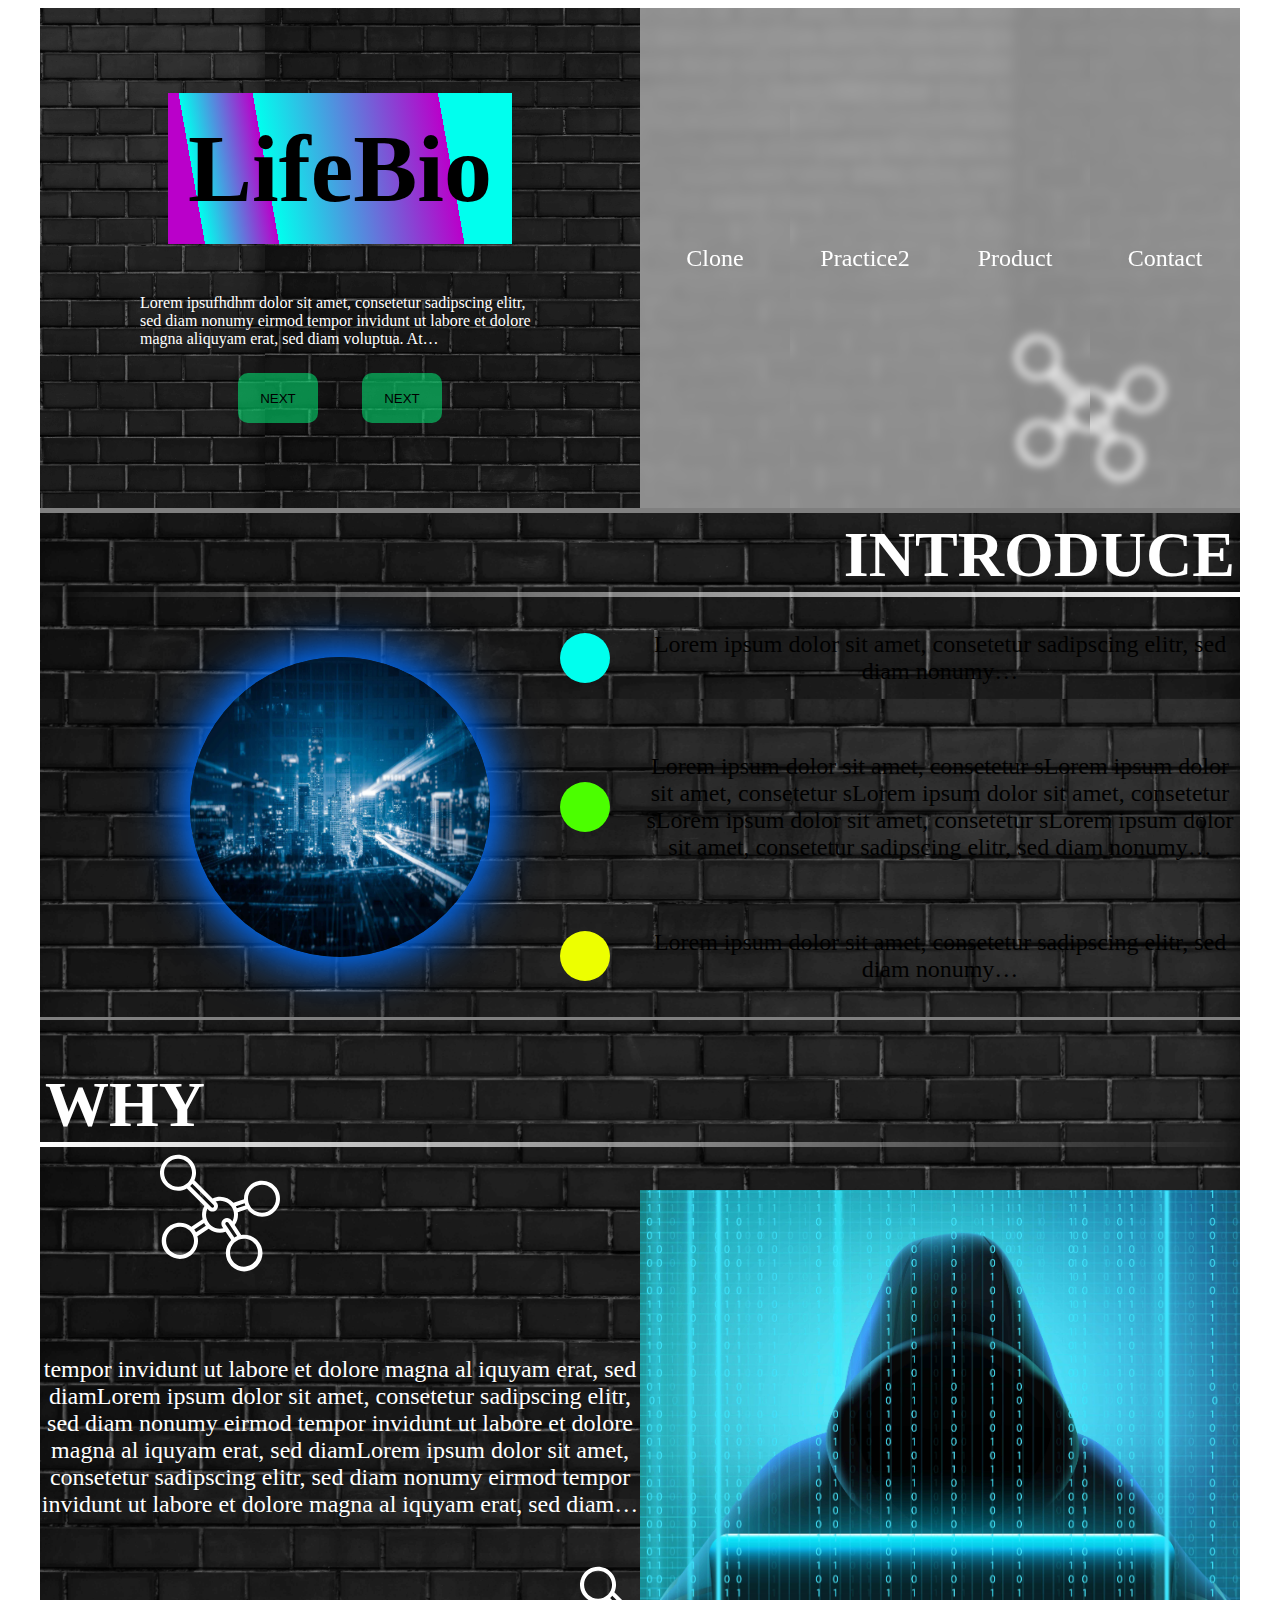
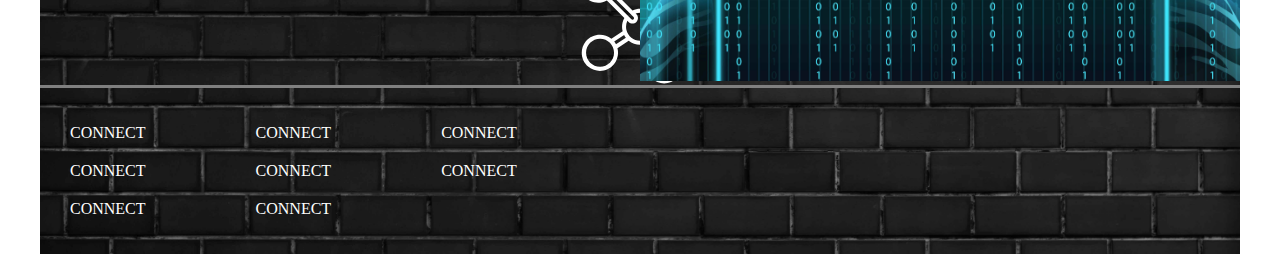
<file: html/index.html>
<!DOCTYPE html>
<html lang="zh-HANT" dir="ltr">

<head>
  <meta charset="utf-8">
  <meta name="viewport" content="width=device-width, initial-scale=1.0,maxium-scale=2.0,user-scalable=yes">
  <title>INDEX</title>
  <link rel="stylesheet" href="../CSS/index.css">
</head>

<body>
  <header>
    <div class="header_container">
      <div class="header_left">
        <h1>LifeBio</h1>
        <span>Lorem ipsufhdhm dolor sit amet,
          consetetur sadipscing elitr,
          sed diam nonumy eirmod tempor
          invidunt ut labore et dolore magna
          aliquyam erat, sed diam voluptua. At…
        </span>
        <div class="btn">
          <button type="button" name="button" class="btn_1">NEXT</button>
          <button type="button" name="button" class="btn_2">NEXT</button>
        </div>
      </div>
      <div class="header_right">
        <img src="../Pic/atom_white.svg" alt="">
        <div class="link1">
          <a href="./practice.html">Clone</a>
        </div>
        <div class="link2">
          <a href="./practice2_book.html">Practice2</a>
        </div>
        <div class="link3">
          <a href="./product.html">Product</a>
        </div>
        <div class="link4">
          <a href="./contact.html">Contact</a>
        </div>
      </div>

  </header>
  <main>
    <!-- 建立這網站的原因 -->
    <h1>INTRODUCE</h1>
    <section class="introduce">

      <div class="introduce_left">
        <div class="circle">
          <img src="../Pic/product.jpg" alt="">
        </div>
      </div>
      <div class="introduce_right">
        <div class="text1 ">
          <span class="light"></span>
          <p>Lorem ipsum dolor sit amet, consetetur sadipscing elitr, sed diam nonumy…</p>
        </div>
        <div class="text2">
          <span class="light"></span>
          <p>Lorem ipsum dolor sit amet, consetetur sLorem ipsum dolor sit amet, consetetur sLorem ipsum dolor sit amet, consetetur sLorem ipsum dolor sit amet, consetetur sLorem ipsum dolor sit amet, consetetur sadipscing elitr, sed diam nonumy…</p>
        </div>
        <div class="text3">
          <span class="light"></span>
          <p>Lorem ipsum dolor sit amet, consetetur sadipscing elitr, sed diam nonumy…</p>
        </div>
      </div>
    </section>
    <!-- 為什麼選擇前端工程師 -->

    <section class="WHY">
      <img src="../Pic/atom_white.svg" alt="">
      <img src="../Pic/atom_white.svg" alt="">
      <h1>WHY</h1>
      <div class="Why_left">
        <p> tempor invidunt ut labore et dolore magna al
            iquyam erat, sed diamLorem ipsum dolor sit amet, consetetur sadipscing elitr, sed diam
              nonumy eirmod tempor invidunt ut labore et dolore magna al
              iquyam erat, sed diamLorem ipsum dolor sit amet, consetetur sadipscing elitr, sed diam
                nonumy eirmod tempor invidunt ut labore et dolore magna al
                iquyam erat, sed diam…</p>
      </div>
      <div class="Why_right">
        <img src="../Pic/18005.jpg" alt="">
      </div>
    </section>
  </main>
  <footer>
    <div class="connect">
      <ul>
        <li><a href="#">CONNECT</a></li>
        <li><a href="#">CONNECT</a></li>
        <li><a href="#">CONNECT</a></li>
      </ul>
      <ul>
        <li><a href="#">CONNECT</a></li>
        <li><a href="#">CONNECT</a></li>
        <li><a href="#">CONNECT</a></li>
      </ul>
      <ul>
        <li><a href="#">CONNECT</a></li>
        <li><a href="#">CONNECT</a></li>
      </ul>
    </div>

  </footer>
  <script src="../JS/index.js"></script>
</body>

</html>
</file>
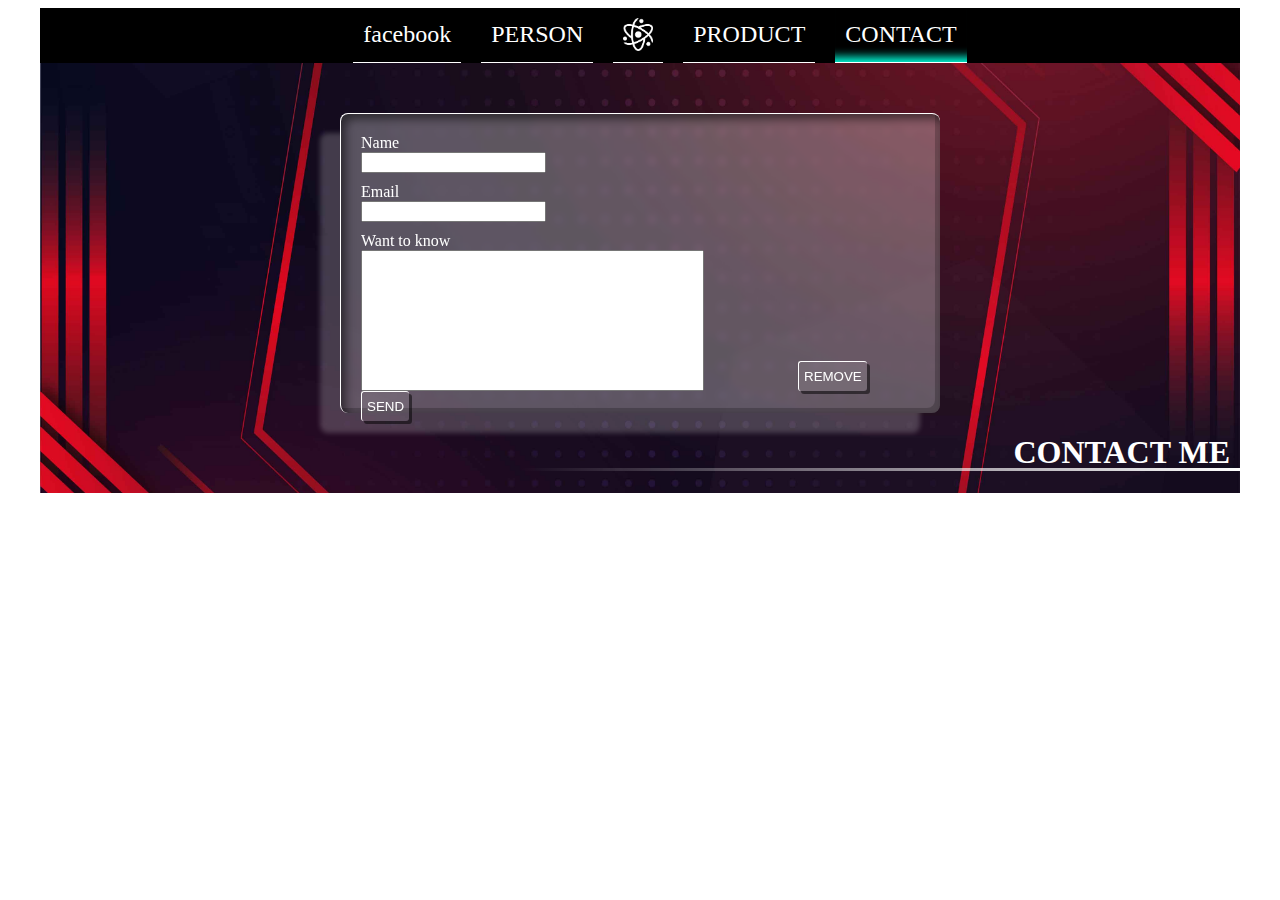
<file: html/contact.html>
<!DOCTYPE html>
<html lang="zh-HANT" dir="ltr">

<head>
  <meta charset="utf-8">
  <meta name="viewport" content="width=device-width, initial-scale=1.0,maxium-scale=2.0,user-scalable=yes">
  <title>ContactMe</title>
  <link rel="stylesheet" href="../CSS/contact.css">
  <link rel="stylesheet" href="../CSS/common.css">
</head>

<body>
  <nav>
    <ul>
      <li ><a href="#" >facebook</a></li>
      <li><a href="./person.html">PERSON</a></li>
      <li><a href="index.html"><img src="../Pic/atom.png" alt=""></a></li>
      <li><a href="./product.html">PRODUCT</a></li>
      <li class="check"><a href="#">CONTACT</a></li>
    </ul>
  </nav>
  <main>

    <div class="card" id="card">
      <form class="" action="#" method="get" id="my_form">
        <label for="Name">Name</label><br>
        <input type="text" name="" value="" id="Name" ><br>
        <label for="Email">Email</label><br>
        <input type="text" name="" value="" id="Email"><br>
        <label for="Know">Want to know</label><br>
        <textarea name="name" rows="9" cols="40" id="Know" ></textarea>
        <button type="button" id="clear">REMOVE</button>
        <button type="submit" id="send">SEND</button>
      </form>

    </div>
    <h1>CONTACT ME</h1>
  </main>
  <script src="../JS/contact.js"></script>
</body>

</html>
</file>
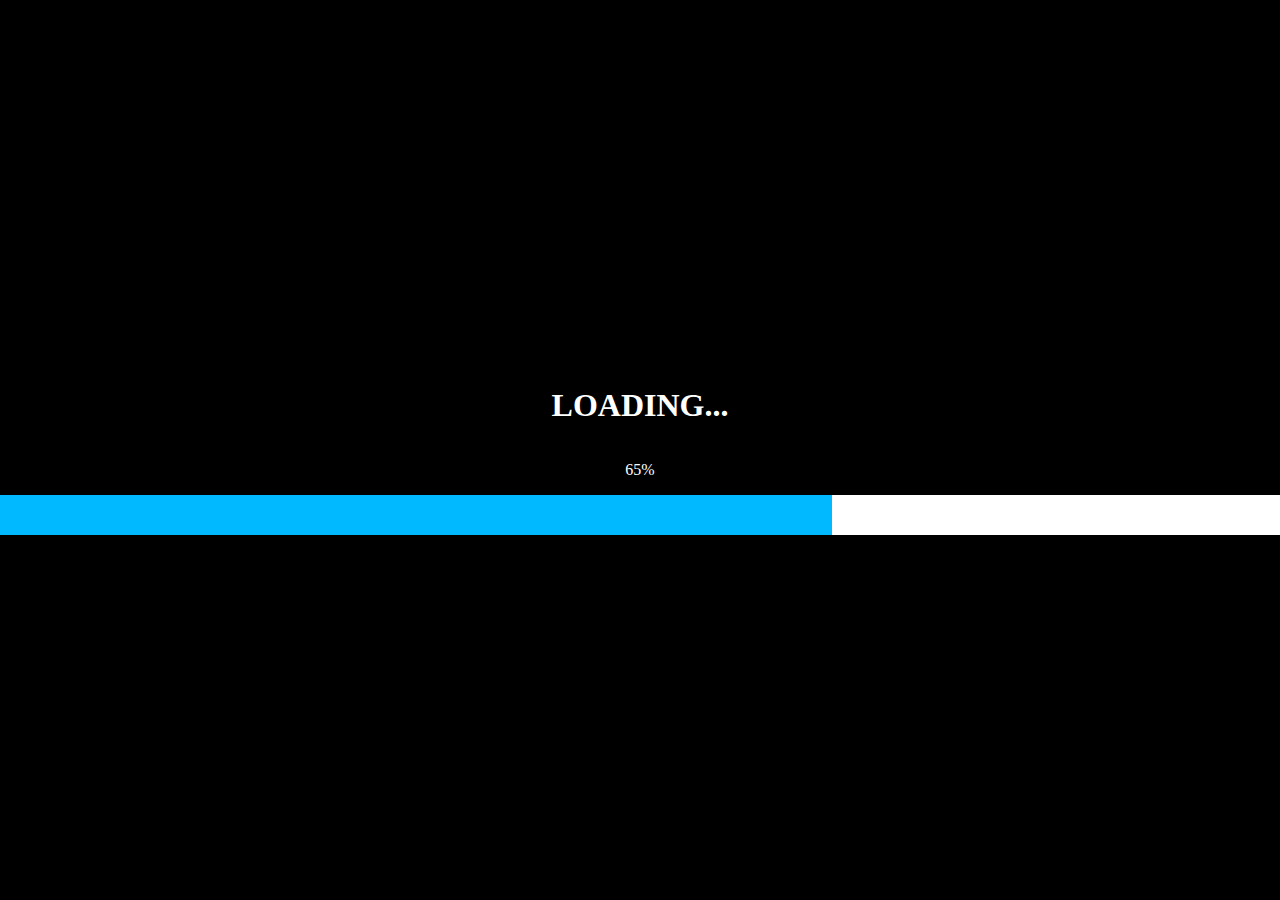
<file: html/person.html>
<!DOCTYPE html>
<html lang="en" dir="ltr">
  <head>
    <meta name="viewport" content="width=device-width, initial-scale=1.0,maxium-scale=2.0,user-scalable=yes">

    <meta charset="utf-8">
    <link rel="stylesheet" href="../CSS/person.css">
    <link rel="stylesheet" href="../CSS/common.css">
    <title></title>
  </head>
  <body>
    <div class="loading_page" id="loading_page">
      <h1>LOADING...</h1>
      <p id="count_num">0%</p>
      <div class="loading_bar">
        <div class="loading_count" id="count_bar" style="width:0%">
        </div>
      </div>
    </div>
    <nav id="nav">
      <ul>
        <li><a href="#">facebook</a></li>
        <li class="check"><a href="./person.html">PERSON</a></li>
        <li><a href="index.html"><img src="../Pic/atom.png" alt=""></a></li>
        <li ><a href="./product.html">PRODUCT</a></li>
        <li><a href="./contact.html">CONTACT</a></li>
      </ul>
    </nav>
    <div class="test">

    </div>

    <div class="test_mouse" id="mouse_bar">
      <div class="mouse" id="mouse">

      </div>
      <div class=""id="bar">

      </div>
      <div class="number">
        <p>0</p>
        <p>50%</p>
        <p>100%</p>
      </div>
    </div>

    <script src="https://cdnjs.cloudflare.com/ajax/libs/jquery/3.6.0/jquery.min.js"></script>
    <script src="../JS/person.js"></script>
  </body>
</html>
</file>
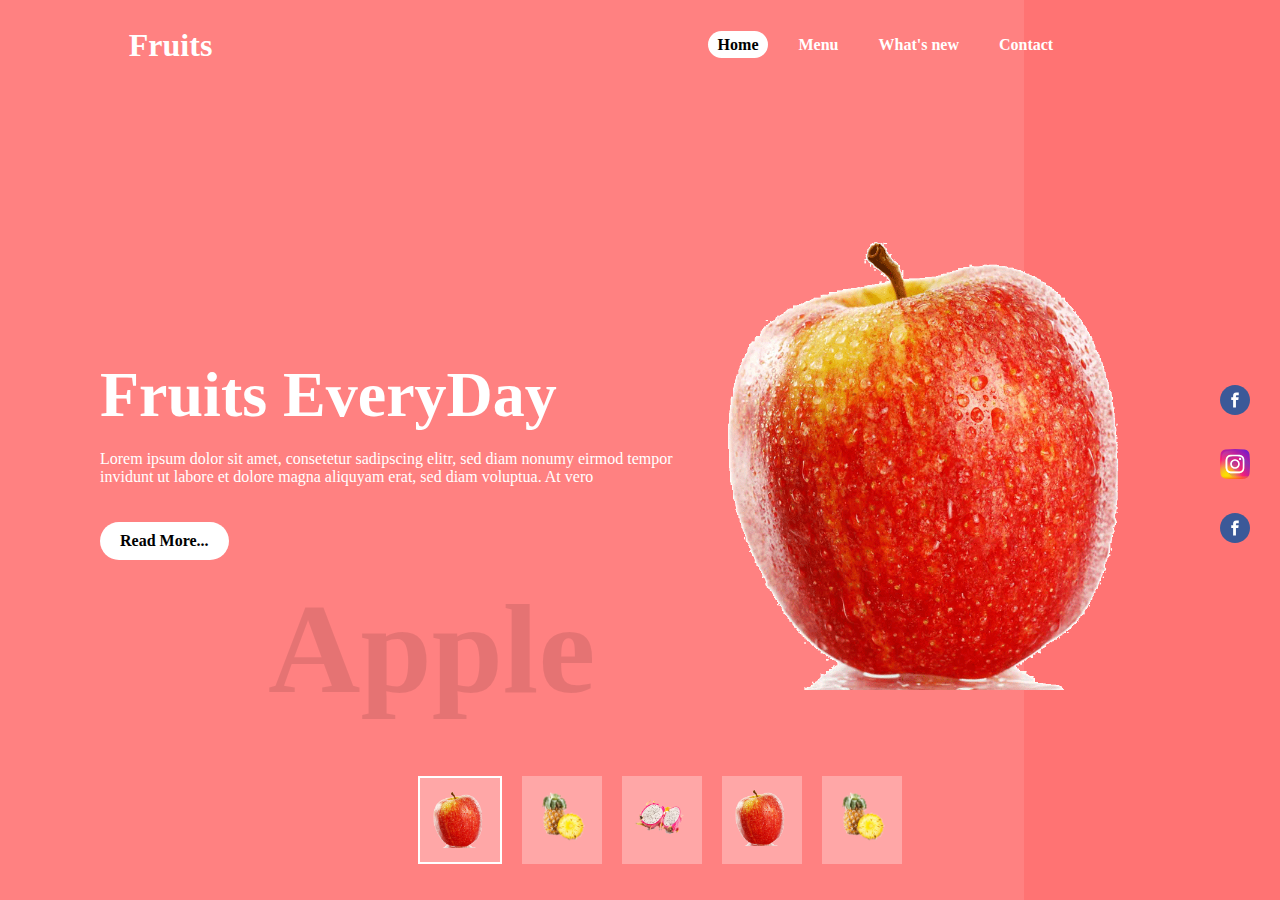
<file: html/practice.html>
<!DOCTYPE html>
<html lang="zh-HANT" dir="ltr">
  <head>
    <meta charset="utf-8">
    <meta name="viewport" content="width=device-width, initial-scale=1.0,maxium-scale=2.0,user-scalable=yes">
    <link rel="stylesheet" href="../CSS/practice.css">
    <title>Practice</title>
  </head>
  <body>
    <section>
      <div class="bg"></div>
      <header>
        <a href="./index.html" class="logo">Fruits</a>
        <div class="toggle"></div>
        <ul class="nav">
          <li><a href="#" class="check">Home</a></li>
          <li><a href="#">Menu</a></li>
          <li><a href="#">What's new</a></li>
          <li><a href="#">Contact</a></li>
        </ul>
      </header>
      <div class="content">
        <div class="textbox">
          <h1>Fruits EveryDay</h1>
          <p>Lorem ipsum dolor sit amet, consetetur sadipscing elitr, sed diam nonumy eirmod tempor invidunt ut labore et dolore magna aliquyam erat, sed diam voluptua. At vero</p>
          <a href="#">Read More...</a>
        </div>
        <div class="imgbox">
          <img src="../Pic/apple.png" alt="" class="fruits">
        </div>
      </div>
      <ul class="select">
        <li data-text="Apple" class="active" onclick="changeimg('../Pic/apple.png','rgba(255,115,115)')"><img src="../Pic/apple.png"  ></li>
        <li data-text="PineApple" onclick="changeimg('../Pic/pineapple.png','rgba(187,201,110,1)')"><img src="../Pic/pineapple.png" ></li>
        <li data-text="DragonFruit" onclick="changeimg('../Pic/dragonfruit.png','rgba(255,99,234,1)')"><img src="../Pic/dragonfruit.png" ></li>
        <li data-text="Apple" onclick="changeimg('../Pic/apple.png','rgba(255,115,115,1)')"><img src="../Pic/apple.png" ></li>
        <li data-text="PineApple" onclick="changeimg('../Pic/pineapple.png','rgba(187,201,110,1)')"><img src="../Pic/pineapple.png" ></li>
      </ul>
      <ul class="sci">
        <li><a href="#"><img src="../Pic/facebook.svg" alt=""></a></li>
        <li><a href="#"><img src="../Pic/instagram.svg" alt=""></a></li>
        <li><a href="#"><img src="../Pic/facebook.svg" alt=""></a></li>
      </ul>

    </section>

    <script src="../JS/practice.js"></script>
  </body>
</html>
</file>
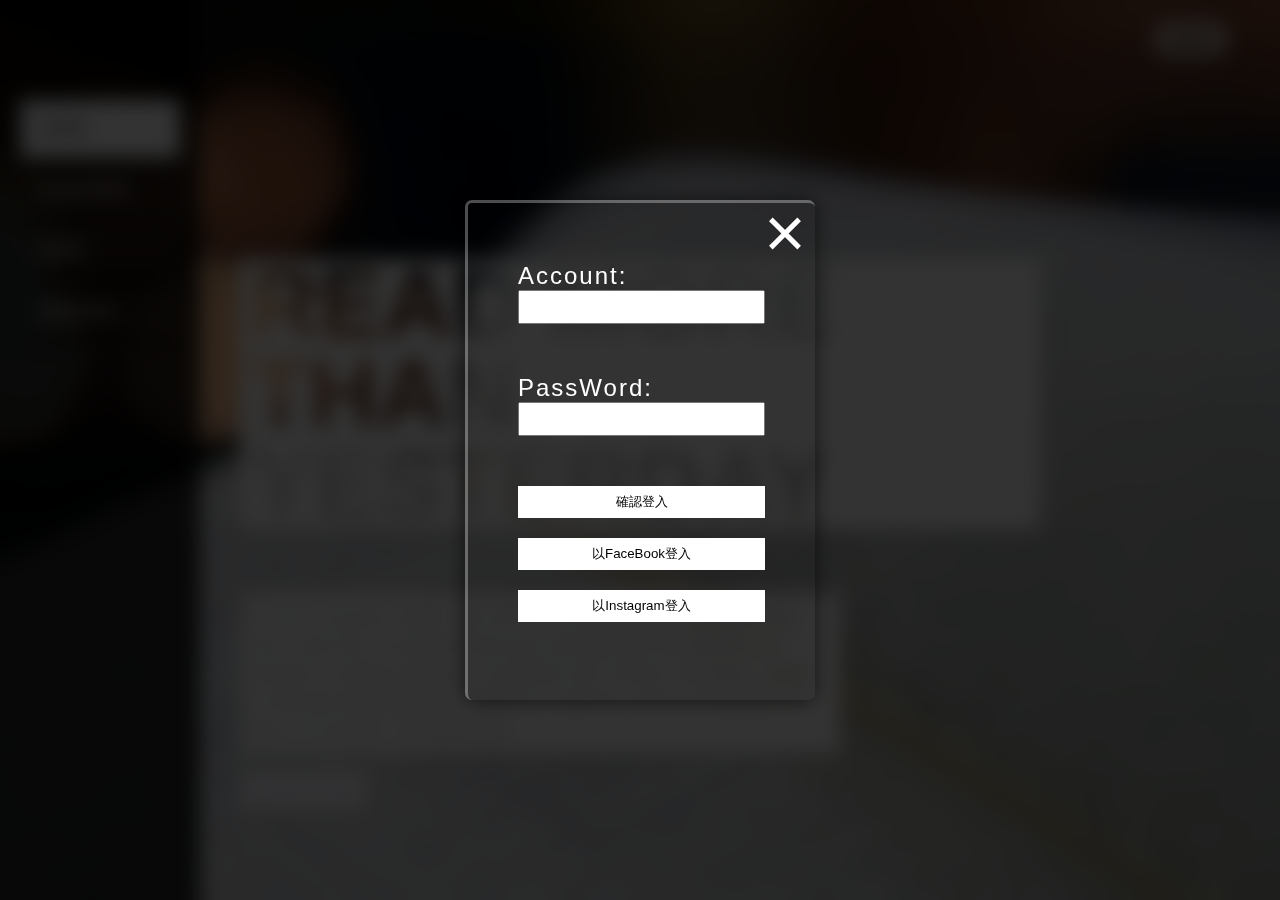
<file: html/practice2_book.html>
<!DOCTYPE html>
<html lang="en" dir="ltr">

<head>
  <meta charset="utf-8">
  <meta name="viewport" content="width=device-width, initial-scale=1.0,maxium-scale=2.0,user-scalable=yes">
  <title></title>
  <link rel="stylesheet" href="../CSS/practice2_book.css">
  <link href="../hamburgers-master/dist/hamburgers.css" rel="stylesheet">
</head>

<body>
  <div class="login_page">
    <form class="" action="#" method="get">
      <div class="login_page_close">
        <span class="line1"></span>
        <span class="line2"></span>
      </div>
      <label for="account">Account:</label>
      <input type="text" name="" value="" id="account">
      <label for="password">PassWord:</label>
      <input type="password" name="" value="" id="password">
      <button type="submit" name="button">確認登入</button>
      <button type="submit" name="button">以FaceBook登入</button>
      <button type="submit" name="button">以Instagram登入</button>
    </form>
  </div>
  <section>
    <a href="#" class="log_in">log in</a>
    <div class="bg_video">
      <video autoplay muted loop>
        <source src="../Pic/try.mp4" type="video/mp4">
      </video>


    </div>
    <button class="hamburger hamburger--collapse" type="button">
      <span class="hamburger-box">
        <span class="hamburger-inner"></span>
      </span>
    </button>
    <nav class="link">
      <ul>
        <li><a href="./practice2_book.html" class="check">HOME</a></li>
        <li><a href="./index.html">AnotherWeb</a></li>
        <li><a href="./practice2_book_goods.html">BOOK</a></li>
        <li><a href="./practice2_book_message.html">MESSAGE</a></li>
      </ul>
    </nav>
    <div class="text">
      <h1>Read more<br>than<br> yesterday</h1>
      <p>Lorem ipsum dolor sit amet, consectetur adipisicing elit, sed do eiusmod tempor incididunt ut labore et dolore magna aliqua. Ut enim ad minim veniam, quis nostrud exercitation ullamco laboris nisi ut aliquip ex ea commodo consequat.</p>
      <a href="#">Read now</a>
    </div>
  </section>



<script src="https://cdnjs.cloudflare.com/ajax/libs/jquery/3.6.0/jquery.min.js"></script>
<script src="../JS/practice2_book.js"></script>
</body>

</html>
</file>
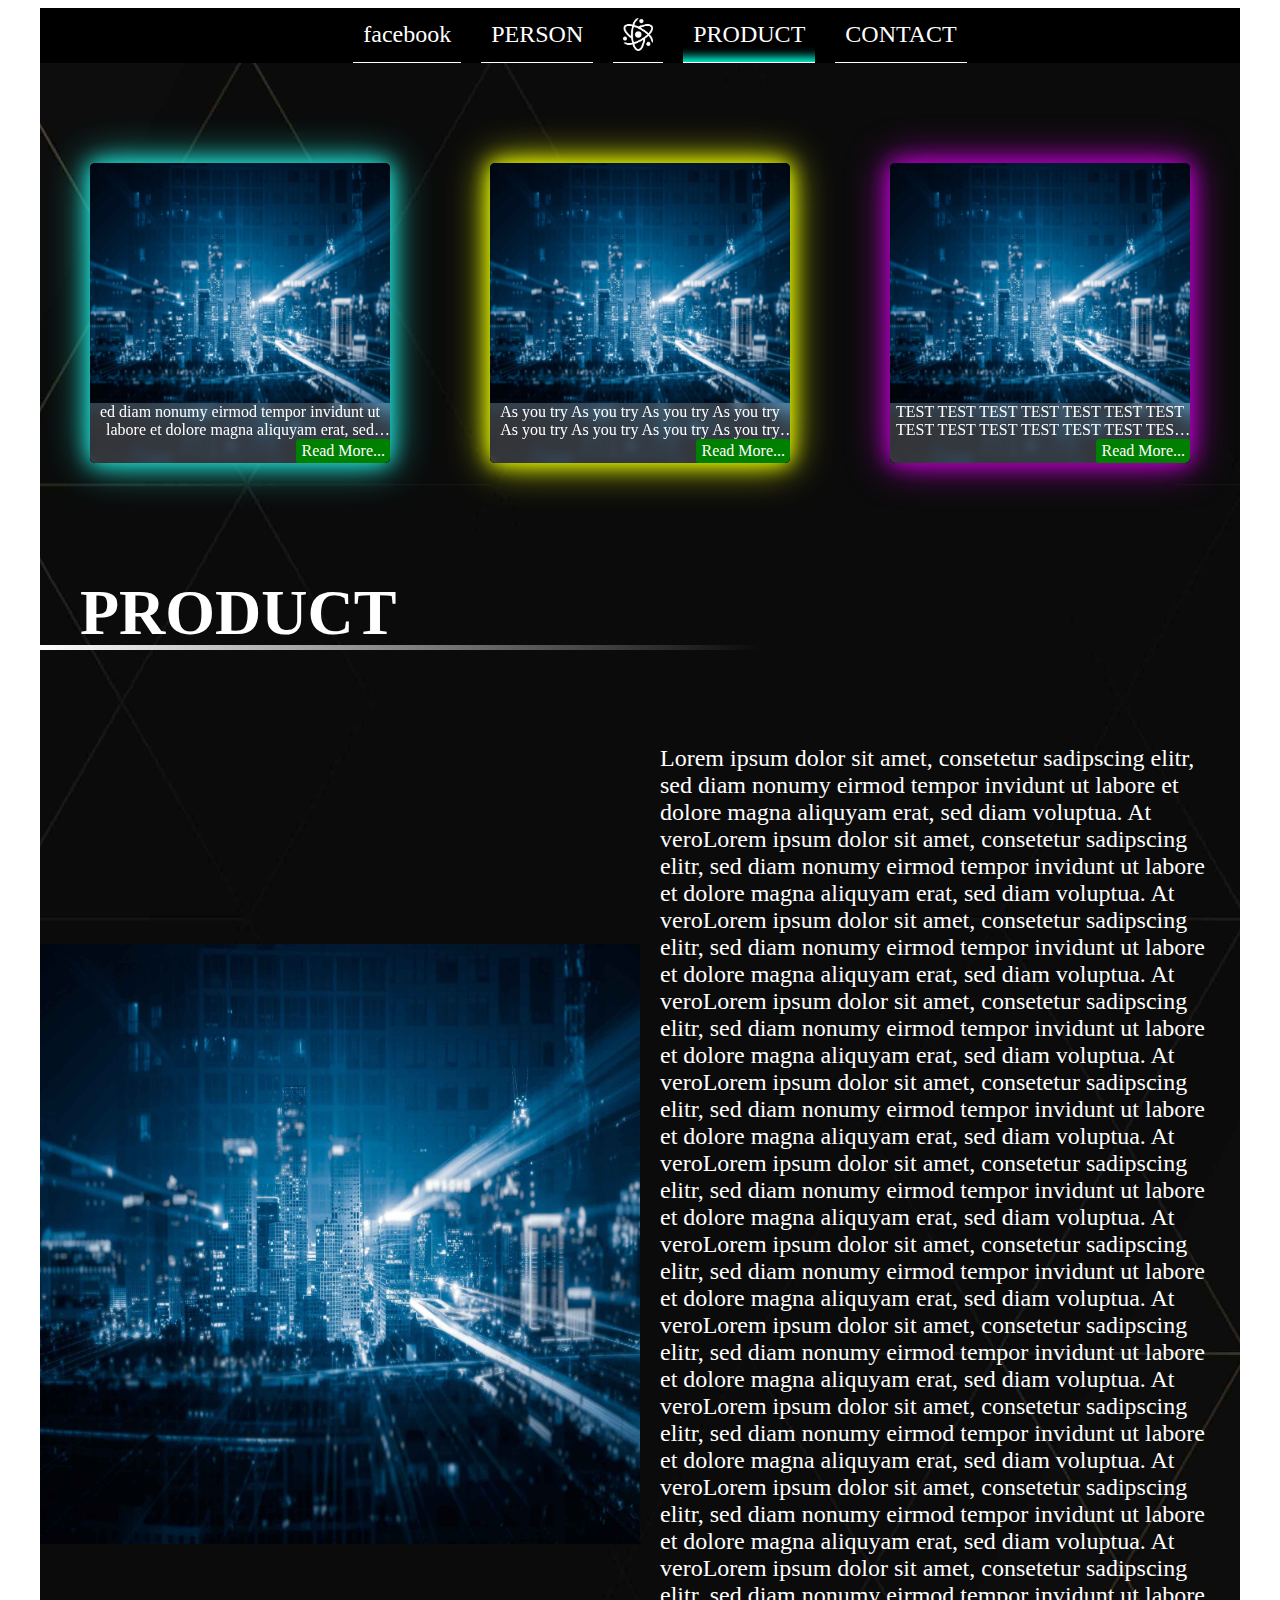
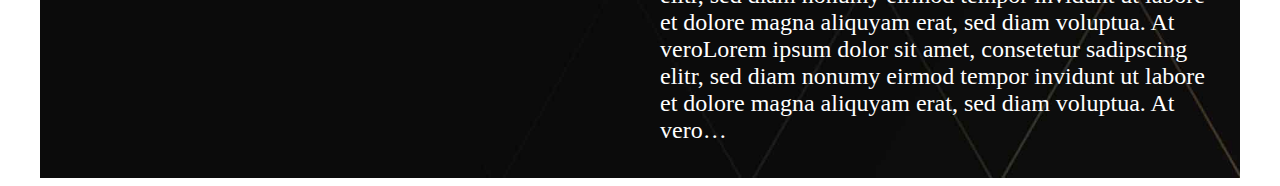
<file: html/product.html>
<!DOCTYPE html>
<html lang="zh-HANT" dir="ltr">

<head>
  <meta charset="utf-8">
  <meta name="viewport" content="width=device-width, initial-scale=1.0,maxium-scale=2.0,user-scalable=yes">

  <title>Profuct</title>
  <link rel="stylesheet" href="../CSS/product.css">
  <link rel="stylesheet" href="../CSS/common.css">
</head>

<body>
  <nav>
    <ul>
      <li><a href="#">facebook</a></li>
      <li><a href="./person.html">PERSON</a></li>
      <li><a href="index.html"><img src="../Pic/atom.png" alt=""></a></li>
      <li class="check"><a href="#">PRODUCT</a></li>
      <li><a href="./contact.html">CONTACT</a></li>
    </ul>
  </nav>
  <main>
    <section>
      <div class="card">
        <img src="../Pic/product.jpg" alt="">
        <div class="text">
          <span>ed diam nonumy eirmod tempor
            invidunt ut labore et dolore magna aliquyam erat,
            sed diam voluptua. At veroLorem ipsum dolor sit amet, consetetur
            sadipscing elitr, sed diam nonumy eirmod tempor
            invidunt ut labore et dolore magna aliquyam erat,
            sed diam voluptua. At veroLorem ipsum dolor sit amet, consetetur
            sadipscing elitr, sed diam nonumy eirmod tempor
            invidunt ut labore et dolore magna aliquyam erat,
            sed diam voluptua. At veroLorem ipsum dolor sit amet, consetetur
            sadipscing elitr, sed diam nonumy eirmod tempor
            invidunt ut labore et dolore magna aliquyam erat,
            sed diam voluptua. At vero…</span>
          <a href="javascript:" class="read_more">Read More...</a>
        </div>
      </div>
      <div class="card">
        <img src="../Pic/product.jpg" alt="">
        <div class="text">
          <span>As you try As you try As you try As you try As you try As you try As you try As you try As you try As you try As you try As you try As you try As you try As you try As you try As you try As you try ut labore et dolore magna aliquyam erat,
            sed diam voluptua. At vero…</span>
          <a href="javascript:" class="read_more">Read More...</a>
        </div>
      </div>
      <div class="card">
        <img src="../Pic/product.jpg" alt="">
        <div class="text">
          <span>TEST TEST TEST TEST TEST TEST TEST TEST TEST TEST TEST TEST TEST TEST sit amet, consetetur
            sadipscing elitr, sed diam nonumy eirmod tempor
            invidunt ut labore et dolore magna aliquyam erat,
            sed diam voluptua. At vero…</span>
          <a href="javascript:" class="read_more">Read More...</a>
        </div>
      </div>
    </section>
    <h1>PRODUCT</h1><br>
    <div class="detail">
      <img src="../Pic/product.jpg" alt="" id="detail_img">
      <p id="detail_text">Lorem ipsum dolor sit amet, consetetur
        sadipscing elitr, sed diam nonumy eirmod tempor
        invidunt ut labore et dolore magna aliquyam erat,
        sed diam voluptua. At veroLorem ipsum dolor sit amet, consetetur
        sadipscing elitr, sed diam nonumy eirmod tempor
        invidunt ut labore et dolore magna aliquyam erat,
        sed diam voluptua. At veroLorem ipsum dolor sit amet, consetetur
        sadipscing elitr, sed diam nonumy eirmod tempor
        invidunt ut labore et dolore magna aliquyam erat,
        sed diam voluptua. At veroLorem ipsum dolor sit amet, consetetur
        sadipscing elitr, sed diam nonumy eirmod tempor
        invidunt ut labore et dolore magna aliquyam erat,
        sed diam voluptua. At veroLorem ipsum dolor sit amet, consetetur
        sadipscing elitr, sed diam nonumy eirmod tempor
        invidunt ut labore et dolore magna aliquyam erat,
        sed diam voluptua. At veroLorem ipsum dolor sit amet, consetetur
        sadipscing elitr, sed diam nonumy eirmod tempor
        invidunt ut labore et dolore magna aliquyam erat,
        sed diam voluptua. At veroLorem ipsum dolor sit amet, consetetur
        sadipscing elitr, sed diam nonumy eirmod tempor
        invidunt ut labore et dolore magna aliquyam erat,
        sed diam voluptua. At veroLorem ipsum dolor sit amet, consetetur
        sadipscing elitr, sed diam nonumy eirmod tempor
        invidunt ut labore et dolore magna aliquyam erat,
        sed diam voluptua. At veroLorem ipsum dolor sit amet, consetetur
        sadipscing elitr, sed diam nonumy eirmod tempor
        invidunt ut labore et dolore magna aliquyam erat,
        sed diam voluptua. At veroLorem ipsum dolor sit amet, consetetur
        sadipscing elitr, sed diam nonumy eirmod tempor
        invidunt ut labore et dolore magna aliquyam erat,
        sed diam voluptua. At veroLorem ipsum dolor sit amet, consetetur
        sadipscing elitr, sed diam nonumy eirmod tempor
        invidunt ut labore et dolore magna aliquyam erat,
        sed diam voluptua. At veroLorem ipsum dolor sit amet, consetetur
        sadipscing elitr, sed diam nonumy eirmod tempor
        invidunt ut labore et dolore magna aliquyam erat,
        sed diam voluptua. At vero…</p>
    </div>
  </main>
  <script src="../JS/product.js"></script>
</body>

</html>
</file>
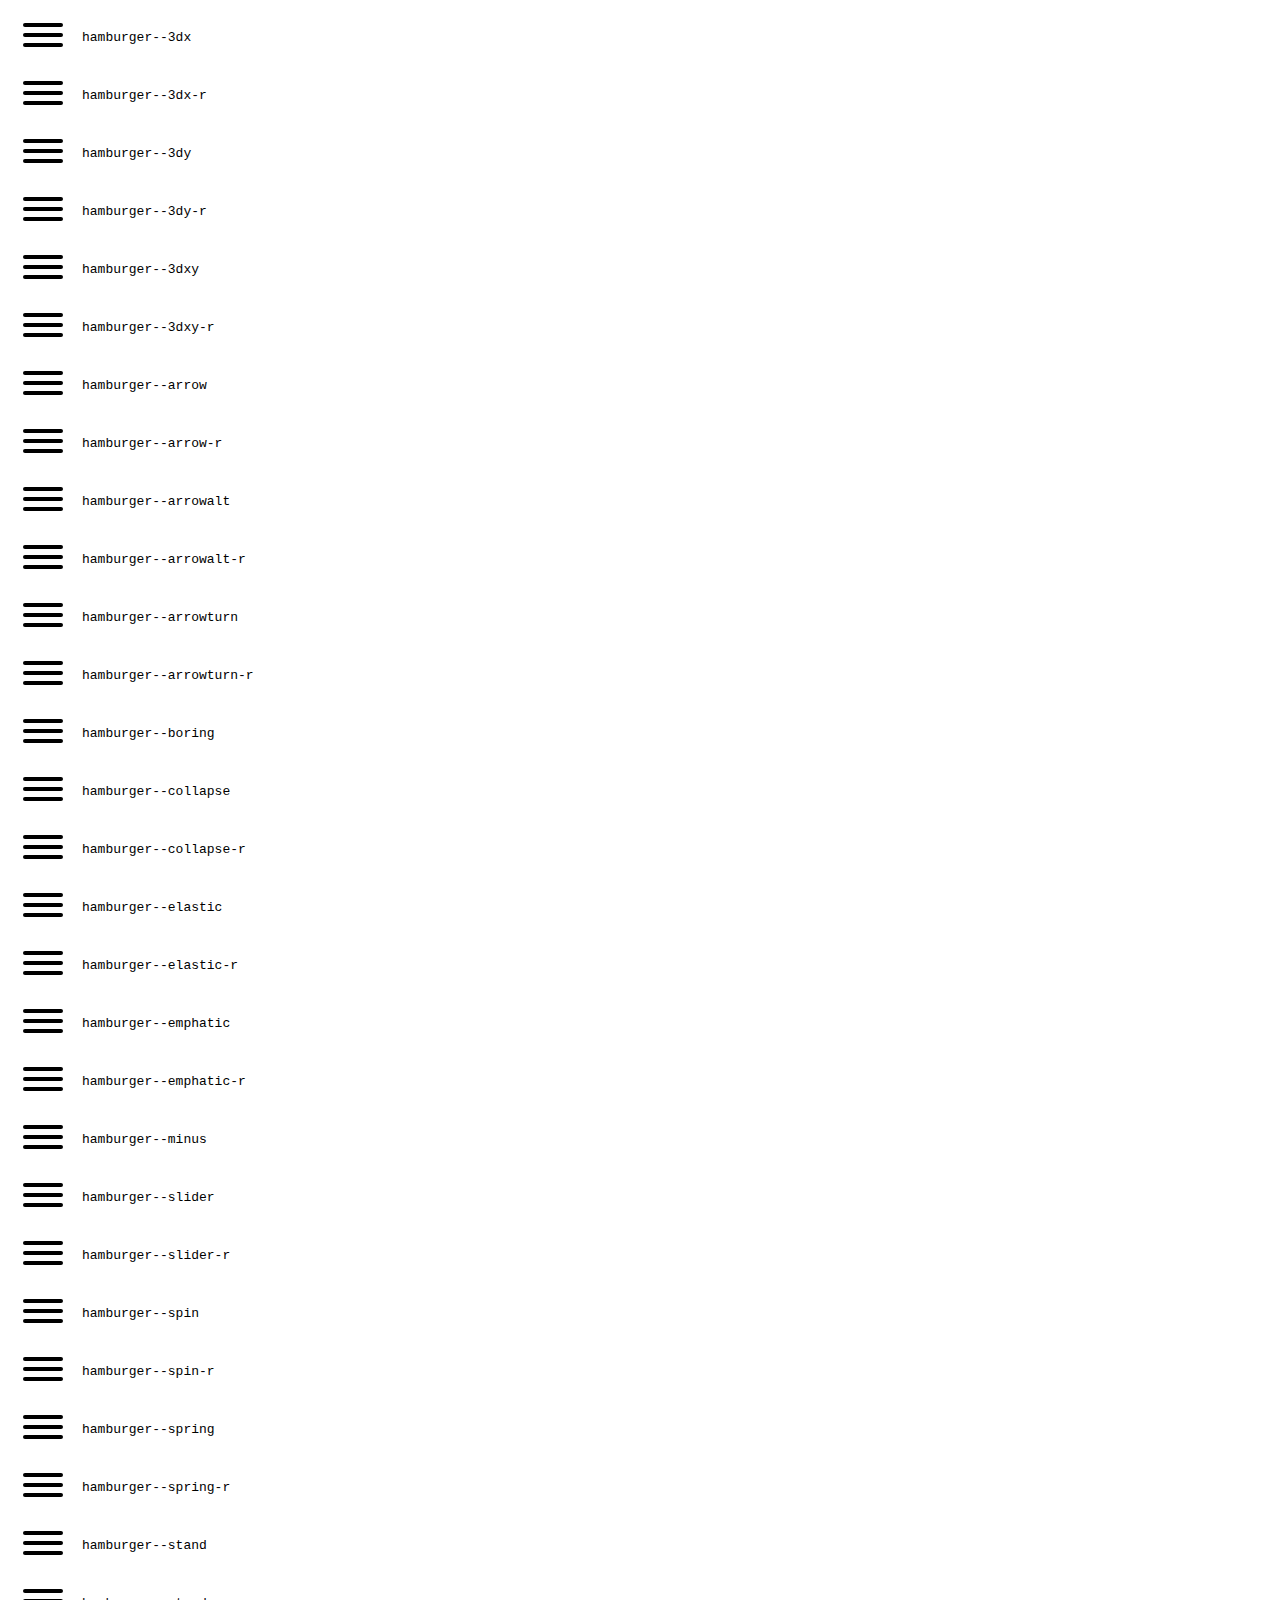
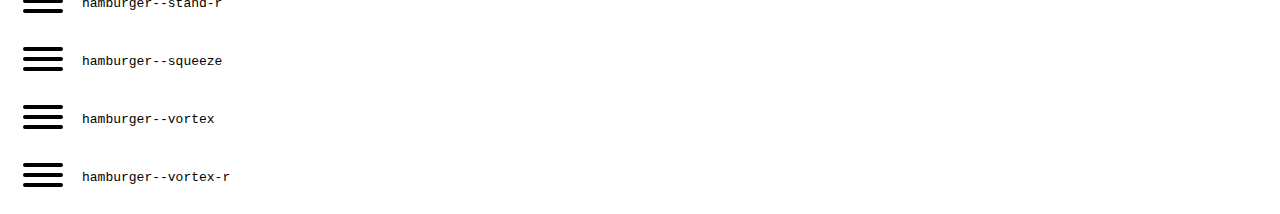
<file: hamburgers-master/dist/example.html>
<!DOCTYPE html>
<html lang="en">
<head>
  <meta charset="UTF-8">
  <title>Hamburgers by Jonathan Suh</title>
  <link rel="stylesheet" href="hamburgers.css">
  <style>
    code {
      display: inline-block;
    }

    code,
    .hamburger {
      vertical-align: middle;
    }
  </style>
</head>
<body>
  <div class="hamburger hamburger--3dx">
    <div class="hamburger-box">
      <div class="hamburger-inner"></div>
    </div>
  </div>
  <code>hamburger--3dx</code>

  <br>

  <div class="hamburger hamburger--3dx-r">
    <div class="hamburger-box">
      <div class="hamburger-inner"></div>
    </div>
  </div>
  <code>hamburger--3dx-r</code>

  <br>

  <div class="hamburger hamburger--3dy">
    <div class="hamburger-box">
      <div class="hamburger-inner"></div>
    </div>
  </div>
  <code>hamburger--3dy</code>

  <br>

  <div class="hamburger hamburger--3dy-r">
    <div class="hamburger-box">
      <div class="hamburger-inner"></div>
    </div>
  </div>
  <code>hamburger--3dy-r</code>

  <br>

  <div class="hamburger hamburger--3dxy">
    <div class="hamburger-box">
      <div class="hamburger-inner"></div>
    </div>
  </div>
  <code>hamburger--3dxy</code>

  <br>

  <div class="hamburger hamburger--3dxy-r">
    <div class="hamburger-box">
      <div class="hamburger-inner"></div>
    </div>
  </div>
  <code>hamburger--3dxy-r</code>

  <br>

  <div class="hamburger hamburger--arrow">
    <div class="hamburger-box">
      <div class="hamburger-inner"></div>
    </div>
  </div>
  <code>hamburger--arrow</code>

  <br>

  <div class="hamburger hamburger--arrow-r">
    <div class="hamburger-box">
      <div class="hamburger-inner"></div>
    </div>
  </div>
  <code>hamburger--arrow-r</code>

  <br>

  <div class="hamburger hamburger--arrowalt">
    <div class="hamburger-box">
      <div class="hamburger-inner"></div>
    </div>
  </div>
  <code>hamburger--arrowalt</code>

  <br>

  <div class="hamburger hamburger--arrowalt-r">
    <div class="hamburger-box">
      <div class="hamburger-inner"></div>
    </div>
  </div>
  <code>hamburger--arrowalt-r</code>

  <br>

  <div class="hamburger hamburger--arrowturn">
    <div class="hamburger-box">
      <div class="hamburger-inner"></div>
    </div>
  </div>
  <code>hamburger--arrowturn</code>

  <br>

  <div class="hamburger hamburger--arrowturn-r">
    <div class="hamburger-box">
      <div class="hamburger-inner"></div>
    </div>
  </div>
  <code>hamburger--arrowturn-r</code>

  <br>

  <div class="hamburger hamburger--boring">
    <div class="hamburger-box">
      <div class="hamburger-inner"></div>
    </div>
  </div>
  <code>hamburger--boring</code>

  <br>

  <div class="hamburger hamburger--collapse">
    <div class="hamburger-box">
      <div class="hamburger-inner"></div>
    </div>
  </div>
  <code>hamburger--collapse</code>

  <br>

  <div class="hamburger hamburger--collapse-r">
    <div class="hamburger-box">
      <div class="hamburger-inner"></div>
    </div>
  </div>
  <code>hamburger--collapse-r</code>

  <br>

  <div class="hamburger hamburger--elastic">
    <div class="hamburger-box">
      <div class="hamburger-inner"></div>
    </div>
  </div>
  <code>hamburger--elastic</code>

  <br>

  <div class="hamburger hamburger--elastic-r">
    <div class="hamburger-box">
      <div class="hamburger-inner"></div>
    </div>
  </div>
  <code>hamburger--elastic-r</code>

  <br>

  <div class="hamburger hamburger--emphatic">
    <div class="hamburger-box">
      <div class="hamburger-inner"></div>
    </div>
  </div>
  <code>hamburger--emphatic</code>

  <br>

  <div class="hamburger hamburger--emphatic-r">
    <div class="hamburger-box">
      <div class="hamburger-inner"></div>
    </div>
  </div>
  <code>hamburger--emphatic-r</code>

  <br>

  <div class="hamburger hamburger--minus">
    <div class="hamburger-box">
      <div class="hamburger-inner"></div>
    </div>
  </div>
  <code>hamburger--minus</code>

  <br>

  <div class="hamburger hamburger--slider">
    <div class="hamburger-box">
      <div class="hamburger-inner"></div>
    </div>
  </div>
  <code>hamburger--slider</code>

  <br>

  <div class="hamburger hamburger--slider-r">
    <div class="hamburger-box">
      <div class="hamburger-inner"></div>
    </div>
  </div>
  <code>hamburger--slider-r</code>

  <br>

  <div class="hamburger hamburger--spin">
    <div class="hamburger-box">
      <div class="hamburger-inner"></div>
    </div>
  </div>
  <code>hamburger--spin</code>

  <br>

  <div class="hamburger hamburger--spin-r">
    <div class="hamburger-box">
      <div class="hamburger-inner"></div>
    </div>
  </div>
  <code>hamburger--spin-r</code>

  <br>

  <div class="hamburger hamburger--spring">
    <div class="hamburger-box">
      <div class="hamburger-inner"></div>
    </div>
  </div>
  <code>hamburger--spring</code>

  <br>

  <div class="hamburger hamburger--spring-r">
    <div class="hamburger-box">
      <div class="hamburger-inner"></div>
    </div>
  </div>
  <code>hamburger--spring-r</code>

  <br>

  <div class="hamburger hamburger--stand">
    <div class="hamburger-box">
      <div class="hamburger-inner"></div>
    </div>
  </div>
  <code>hamburger--stand</code>

  <br>

  <div class="hamburger hamburger--stand-r">
    <div class="hamburger-box">
      <div class="hamburger-inner"></div>
    </div>
  </div>
  <code>hamburger--stand-r</code>

  <br>

  <div class="hamburger hamburger--squeeze">
    <div class="hamburger-box">
      <div class="hamburger-inner"></div>
    </div>
  </div>
  <code>hamburger--squeeze</code>

  <br>

  <div class="hamburger hamburger--vortex">
    <div class="hamburger-box">
      <div class="hamburger-inner"></div>
    </div>
  </div>
  <code>hamburger--vortex</code>

  <br>

  <div class="hamburger hamburger--vortex-r">
    <div class="hamburger-box">
      <div class="hamburger-inner"></div>
    </div>
  </div>
  <code>hamburger--vortex-r</code>

  <script>
  /**
   * forEach implementation for Objects/NodeLists/Arrays, automatic type loops and context options
   *
   * @private
   * @author Todd Motto
   * @link https://github.com/toddmotto/foreach
   * @param {Array|Object|NodeList} collection - Collection of items to iterate, could be an Array, Object or NodeList
   * @callback requestCallback      callback   - Callback function for each iteration.
   * @param {Array|Object|NodeList} scope=null - Object/NodeList/Array that forEach is iterating over, to use as the this value when executing callback.
   * @returns {}
   */
    var forEach=function(t,o,r){if("[object Object]"===Object.prototype.toString.call(t))for(var c in t)Object.prototype.hasOwnProperty.call(t,c)&&o.call(r,t[c],c,t);else for(var e=0,l=t.length;l>e;e++)o.call(r,t[e],e,t)};

    var hamburgers = document.querySelectorAll(".hamburger");
    if (hamburgers.length > 0) {
      forEach(hamburgers, function(hamburger) {
        hamburger.addEventListener("click", function() {
          this.classList.toggle("is-active");
        }, false);
      });
    }
  </script>
</body>
</html>
</file>
<file: CSS/index.css>
* {
  box-sizing: border-box;
  text-decoration: none;
}

img {
  max-width: 100%;
}

header {
  width: 1200px;
  position: relative;
  margin: 0 auto;
  padding: 0;
  background-image: url("../Pic/background.jpg");
  background-position: center;
  background-size: contain;
  border-bottom: 5px solid gray;
}

div.header_container {
  width: 1200px;
  margin: 0 auto;
  display: flex;
  justify-content: center;
  align-items: center;
}

div.header_container div.header_left,
div.header_container div.header_right {
  /* border:1px solid red; */
  display: flex;
  justify-content: center;
  align-items: center;
  width: 50%;
  margin: 0;
  padding: 0;
  position: relative;
}

div.header_container div.header_left {
  flex-direction: column;
}

div.header_container div.header_left>h1,
div.header_container div.header_left>h1:after {
  color: black;
  padding: 20px;
  font-size: 6rem;
  margin: 0;
  /* margin-top: 40px; */
  position: relative;
  /* width:60%; */
  /* text-align: center; */
  background-image: linear-gradient(80deg, rgba(186, 0, 202) 10%, rgba(0, 255, 238, 1) 10%, rgba(186, 0, 202) 30%, rgba(0, 255, 238, 1) 30%, rgba(186, 0, 202) 80%, rgba(0, 255, 238, 1) 80%);
}

div.header_container div.header_left>h1:after {
  --slice-0: inset(50% 50% 50% 50%);
  --slice-1: inset(60% 0 30% 6px);
  --slice-2: inset(20% 5px 60% 0);
  --slice-3: inset(40% 0 50% 5px);
  --slice-4: inset(0 6px 90% 0);
  --slice-5: inset(90% 6px 0% 6px);
  content: "LifeBio";
  position: absolute;
  top: 0;
  left: 0;
  right: 0;
  bottom: 0;
  text-shadow: -5px -5px 0px red, 5px 5px 0 blue;
  clip-path: var(--slice-0);
}

div.header_left>h1:hover {
  cursor: pointer;
}

div.header_left>h1:hover::after {
  animation: .5s glitch;
  animation-timing-function: steps(1, end);
}

@keyframes glitch {
  0% {
    clip-path: var(--slice-1);
    transform: translate(10px, 0px);
  }

  10% {
    clip-path: var(--slice-3);
    transform: translate(5px, 5px);
  }

  20% {
    clip-path: var(--slice-3);
    transform: translate(-5px, 10px);
  }

  30% {
    clip-path: var(--slice-1);
    transform: translate(-10px, -5px);
  }

  40% {
    clip-path: var(--slice-4);
    transform: translate(10px, -10px);
  }

  50% {
    clip-path: var(--slice-5);
    transform: translate(-15px, 10px);
  }

  60% {
    clip-path: var(--slice-2);
    transform: translate(-20px, 0px);
  }

  70% {
    clip-path: var(--slice-3);
    transform: translate(5px, 8px);
  }

  80% {
    clip-path: var(--slice-2);
    transform: translate(-8px, -6px);
  }

  90% {
    clip-path: var(--slice-3);
    transform: translate(3px, 6px);
  }

  100% {}
}

div.header_container div.header_left>span {
  display: inline-block;
  width: 400px;
  color: white;
  margin-top: 50px;
}

div.header_left div.btn {
  position: relative;
  margin-top: 25px;
}

div.header_left div.btn button {
  border: 0;
  border-radius: 10px;
  width: 80px;
  height: 50px;
  margin: 0 20px;
}

div.header_left div.btn button.btn_1,
div.header_left div.btn button.btn_2 {
  background: rgba(0, 255, 128, .5);
  transition: .5s;
}

div.header_left div.btn button.btn_1:hover,
div.header_left div.btn button.btn_2:hover {
  background: rgba(255, 255, 255);
  box-shadow: rgba(0, 255, 128, 1) 0 0 50px, inset rgba(0, 255, 128, 1) 0 0 100px;
  cursor: pointer;
}

div.header_container div.header_right>img {
  position: absolute;
  top: 50%;
  left: 50%;
  transform: scale(.5);
}

div.header_right {
  justify-content: space-around;
}

div.header_right div {
  /* border:1px solid black; */
  width: 25%;
  height: 500px;
  background: rgba(255, 255, 255, .5);
  display: flex;
  justify-content: center;
  align-items: center;
  backdrop-filter: blur(5px);
}

div.header_right div a {
  display: inline-block;
  padding: 5px 10px;
  font-size: 1.5rem;
  color: white;
  /* border: 1px solid red; */
  width: 100%;
  text-align: center;
  transition: .3s;
}

div.header_right div a:hover {
  box-shadow: inset 0px -10px 10px -10px #00FF22, inset 0px 10px 10px -10px #00FF22;
}

@media (min-width:1200px) {}

@media (max-width:1199.98px) and (min-width:992px) {
  header {
    width: 100%;
  }

  div.header_container {
    width: 100%;
  }
}

@media (max-width:991.98px) and (min-width:768px) {
  header {
    width: 100%;
  }

  div.header_container {
    width: 100%;
  }
}

@media (max-width:767.98px) and (min-width:576px) {
  header {
    width: 100%;
  }

  div.header_container {
    width: 100%;
    flex-direction: column;
  }

  div.header_container div.header_right {
    order: -1;
    flex-direction: column;
    flex-wrap: wrap;
    width: 100%;
  }

  div.header_container div.header_right div {
    width: 100%;
    height: 100px;
  }

  div.header_container div.header_right>img {
    display: none;
  }

  div.header_container div.header_left {
    flex-direction: column;
  }

  div.header_container div.header_left>span {
    width: 100%;
  }
  div.header_left div.btn button {
    margin: 10px 20px;
  }
}

@media (max-width:575.98px) {
  header {
    width: 100%;
  }

  div.header_container {
    width: 100%;
    flex-direction: column;
  }

  div.header_container div.header_right {
    order: -1;
    flex-direction: column;
    flex-wrap: wrap;
    width: 100%;
  }

  div.header_container div.header_right div {
    width: 100%;
    height: 100px;
  }

  div.header_container div.header_right>img {
    display: none;
  }

  div.header_container div.header_left {
    flex-direction: column;
  }

  div.header_container div.header_left>span {
    width: 100%;
  }

  div.header_left div.btn button {
    margin: 10px 20px;
  }
}

@media (max-width:350px) {

  div.header_container div.header_left>h1,
  div.header_container div.header_left>h1:after {
    font-size: 2rem;
  }
}

main {
  width: 1200px;
  margin: 0 auto;
  background-image: url("../Pic/background.jpg");
  background-size: contain;
  background-position: center;
}

main>h1 {
  margin: 0;
  padding: 5px;
  color: white;
  font-size: 4rem;
  /* border-bottom:1px solid linear-gradient(90deg transparent,white); */
  background-image: linear-gradient(90deg, transparent, white);
  background-position: bottom;
  background-repeat: no-repeat;
  background-size: 100% 5px;
  text-align: right;
}

section.introduce {
  display: flex;
  justify-content: space-between;
  align-items: center;
}

section.introduce div.introduce_left,
section.introduce div.introduce_right {
  flex: 1;
  display: flex;
  justify-content: center;
  align-items: center;
}

section.introduce div.introduce_left div.circle {
  margin-top: 50px;
  margin-bottom: 50px;
  width: 300px;
  height: 300px;
  border-radius: 50%;
  /* border: 1px solid red; */
  box-shadow: 0 0 40px #006FFF, 0 0 60px #006FFF;
  overflow:hidden;
}
section.introduce div.introduce_left div.circle img{
  width:100%;
}
div.introduce_right {
  flex-direction: column;
  position: relative;


}

div.introduce_right div {
  width: 100%;
  /* border: 1px solid red; */
  margin: 10px auto 10px;
  position: relative;
  border-radius: 10px 0 0 10px;
}

div.introduce_right div p {
  /* color: white; */
  font-size: 24px;
  text-align: center;
}

div.introduce_right div span {
  /* border: 1px solid red; */
  position: absolute;
  width: 50px;
  height: 50px;
  border-radius: 50%;
  left: -80px;
  top: 50%;
  transform: translateY(-50%);
}

div.introduce_right div.text1 span.light {
  background: rgba(0, 255, 238, 1);
}

div.introduce_right div.text1 span:hover {
  box-shadow: 0 0 8px rgba(0, 255, 238, 1), 0 0 15px rgba(0, 255, 238, 1);
  cursor: pointer;
}

div.introduce_right div.text2 span.light {
  background: #4BFF00;
}

div.introduce_right div.text2 span:hover {
  box-shadow: 0 0 8px #4BFF00, 0 0 15px #4BFF00;
  cursor: pointer;
}

div.introduce_right div.text3 span.light {
  background: #EDFF00;
}

div.introduce_right div.text3 span:hover {
  box-shadow: 0 0 8px #EDFF00, 0 0 15px #EDFF00;
  cursor: pointer;
}

div.introduce_right div.text1 {
  background-image: linear-gradient(90deg, rgba(0, 255, 238, 1), rgba(0, 255, 238, 1));
  background-size: 0 100%;
  background-repeat: no-repeat;
  transition: 0.3s;
}

div.introduce_right div.-bright {
  background-size: 100% 100%;
  box-shadow: 0 0 5px rgba(0, 255, 238, 1), 0 0 15px rgba(0, 255, 238, 1);
}

div.introduce_right div.text2 {
  background-image: linear-gradient(90deg, rgba(75, 255, 0, 1), rgba(75, 255, 0, 1));
  background-size: 0 100%;
  background-repeat: no-repeat;
  transition: 0.3s;
}

div.introduce_right div.text2.-bright {
  background-size: 100% 100%;
  box-shadow: 0 0 5px rgba(75, 255, 0, 1), 0 0 15px rgba(75, 255, 0, 1);
}

div.introduce_right div.text3 {
  background-image: linear-gradient(90deg, rgba(237, 255, 0, 1), rgba(237, 255, 0, 1));
  background-size: 0 100%;
  background-repeat: no-repeat;
  transition: 0.3s;
}

div.introduce_right div.text3.-bright {
  background-size: 100% 100%;
  box-shadow: 0 0 5px rgba(237, 255, 0, 1), 0 0 15px rgba(237, 255, 0, 1);
}

section.WHY>h1 {
  /* display:block; */
  width: 100%;
  /* margin-top:20px; */
  padding: 5px;
  color: white;
  font-size: 4rem;
  /* border-bottom:1px solid linear-gradient(90deg transparent,white); */
  background-image: linear-gradient(270deg, transparent, white);
  background-position: bottom;
  background-repeat: no-repeat;
  background-size: 100% 5px;
  /* text-align:center; */
}

section.WHY {
  display: flex;
  flex-direction: row;
  flex-wrap: wrap;
  justify-content: space-between;
  align-items: center;
  position: relative;
  border-top: 3px solid gray;
}

section.WHY>img:nth-child(1) {
  position: absolute;
  width: 10%;
  z-index: 0;
  left: 10%;
  top: 20%;
}

section.WHY>img:nth-child(2) {
  position: absolute;
  width: 10%;
  z-index: 0;
  left: 45%;
  bottom: 0;
}

section.WHY div {
  flex: 1;
}

section.WHY>div.Why_left {
  align-self: center;
  color: white;
  text-align: center;
  font-size: 24px;
}

section.WHY>div.Why_right {
  text-align: center;
  z-index: 1;
}

section.WHY>div.Why_right>img {
  /* width:100%; */
}

@media (min-width:1200px) {}

@media (max-width:1198.98px) and (min-width:992px) {
  main {
    width: 100%;
  }
}

@media (max-width:991.98px) and (min-width:768px) {
  main {
    width: 100%;
  }

  div.introduce_right div span {
    width: 20px;
    height: 20px;
    left: -20px;
  }
}

@media (max-width:767.98px) and (min-width:576px) {
  main {
    width: 100%;
  }

  div.introduce_right div span {
    display: none;
  }

  section.introduce {
    flex-direction: column;
    color: white;
  }
}

@media (max-width:575.98px) {
  main {
    width: 100%;
  }

  div.introduce_right div span {
    width: 10px;
    height: 10px;
    left: -10px;
  }

  div.introduce_right div span {
    display: none;
  }

  section.introduce {
    flex-direction: column;
    color: white;
  }

  main h1,
  section.WHY > h1 {
    font-size: 2rem;
  }
  section.introduce div.introduce_left{
    overflow: hidden;
  }
  section.introduce div.introduce_left div.circle{
    width:100%;
    /* padding-bottom:50%; */
    height:100%;
  }
}
@media (max-width:210px) {
  main h1{
    font-size:1rem
  }
}
footer {
  background-image: url("../Pic/background.jpg");
  background-size: cover;
  background-position: center;
  width: 1200px;
  margin: 0 auto;
  border-top: 3px solid gray;
}

footer div.connect {
  display: flex;
  flex-wrap:wrap;
}

footer div.connect ul {
  margin-right: 50px;
  list-style: none;
  padding:0;
}

footer ul li {
  margin: 20px;
}

footer ul li a {
  padding: 5px 10px;
  color: white;
}

footer ul li a:hover {
  color: #4BFF00;
  box-shadow: 0 10px 10px -10px #4BFF00;
}

@media (min-width:1200px) {
  footer{
    width:1200px;
  }
}

@media (max-width:1198.98px) and (min-width:992px) {
  footer{
    width:100%;
  }
}

@media (max-width:991.98px) and (min-width:768px) {
  footer{
    width:100%;
  }
}

@media (max-width:767.98px) and (min-width:576px) {
  footer{
    width:100%;
  }
}

@media (max-width:575.98px) {
  footer{
    width:100%;
  }
}
</file>
<file: CSS/contact.css>
*{
  box-sizing:border-box;
  text-decoration: none;
  list-style: none;

}
img{
  max-width: 100%;
}

main{
  width:1200px;
  margin:0 auto;
  background-image: url("../Pic/contact_bg.jpg");
  background-position: center;
  background-repeat: no-repeat;
  background-size: cover;
  position:relative;
  display:flex;
  justify-content: center;
  align-items: center;
  flex-direction: row;
  flex-wrap: wrap;
  perspective: 1000px;
}
.card{
  /* transform: rotateY(150deg); */
  width:600px;
  height:300px;
  border-left:1px solid white;
  border-top:1px solid white;
  margin-top:50px;
  color:white;
  padding:20px;
  border-radius:8px;
  background: rgba(255,255,255,.3);
  backdrop-filter:blur(3px);
  box-shadow: inset -5px -5px 0px rgba(0,0,0,.2),inset 5px 5px 10px rgba(0,0,0,.5)
  ,-20px 20px 5px rgba(255,255,255,.2);
  position:relative;
  backface-visibility: hidden;
  transition:.5s;
}
input{
  margin-bottom:10px;
}
h1{
  width:100%;
  color:white;
  /* border:1px solid white; */
  text-align: right;
  padding:0 10px;
  background-image: linear-gradient(90deg,rgba(255,255,255,0)40%,rgba(255,255,255,1));
  background-repeat: no-repeat;
  background-position: bottom;
  background-size: 100% 3px;
}
textarea{
  resize:none;
  margin-right:90px;
  vertical-align: bottom;
}
button{
  border:none;
  height:30px;
  background-color: rgba(255,255,255,.1);
  border-top:1px solid white;
  border-left:1px solid white;
  padding:2px 5px;
  margin-right:10px;
  border-radius:3px;
  box-shadow: 3px 3px 0 0 rgba(0,0,0,.5);
  backdrop-fliter:blur(5px);
  color:white;
}
@keyframes shake {
  10%{
    transform:translateX(10px);
  }20%{
    transform:translateX(-10px);
  }40%{
    transform:translateX(10px);
  }60%{
    transform:translateX(-10px);
  }80%{
    transform:translateX(10px);
  }90%{
    transform:translateX(-10px);
  }
}
.shake{
  animation: .5s shake;
}
.error{
  border:2px solid red;
}
@media (max-width:1200.98px) {
  nav{
    width:100%;
  }
  main{
    width:100%;
  }
}
@media (max-width:705.98px) {
  nav>ul>li>a{
    font-size: 18px;
  }
  nav>ul>li>a>img{
    min-width:30px;
  }
}
@media (max-width:600.98px) {
  .card{
    width:300px;
    height:350px;
  }
  button{
    margin-top:20px;
  }
  textarea{
    width:100%;
  }
}
</file>
<file: CSS/common.css>
nav {
  width: 1200px;
  margin: 0 auto;
  /* text-align: center; */
  background-image: linear-gradient(180deg, rgba(0, 0, 0, 1), rgba(0, 0, 0, 1));
}

@media(min-width:1200px) {
  nav {
    width: 1200px;
  }
}

@media(min-width:992px) and (max-width:1199px) {
  nav {
    width: 100%;
  }
}

@media(min-width:768px) and (max-width:991px) {
  nav {
    width: 100%;
  }
}

@media(min-width:576px) and (max-width:767px) {
  nav {
    width: 100%;
  }
}

@media(max-width:575.98px) {
  nav {
    width: 100%;
    /* min-width: 300px; */
  }

  ul {
    flex-direction: column;
    text-align: center;
  }
}

nav>ul {
  display: flex;
  justify-content: center;
  margin: 0;
}

nav>ul>li {
  margin: 0 10px;
  display: flex;
  align-items: center;
  justify-content: center;
  border-bottom: 1px solid white;
}

nav>ul>li>a {
  width: 100%;
  font-size: 24px;
  color: white;
  padding: 5px 10px;
}

nav>ul>li:hover {
  box-shadow: inset 0 -15px 10px -10px #00FF22;
}

nav>ul>li>a>img {
  width: 30px;
  margin-top: 5px;
}

.check {
  box-shadow: inset 0 -15px 10px -10px #00FFDC;
}
</file>
<file: CSS/person.css>
*{
  box-sizing: border-box;
  text-decoration: none;
}
nav{
  display:none;
}
div.loading_page{
  position:absolute;
  left:0;
  top:0;
  width:100%;
  height:100vh;
  background-color:rgba(0,0,0,1);
  display:flex;
  justify-content: center;
  align-items: center;
  flex-direction: column;
  transition:1s;
  opacity: 1;
  transform: scale(1);
  z-index:3;
}
div.loading_page > h1{
  color:white;
}
div.loading_page >p{
  color:white;
}
div.loading_page > div.loading_bar{
  width:100%;
  height:40px;
  background-color:white;
  position:relative;
  transition:.2s;
}
div.loading_page > div.loading_bar > div.loading_count{
  position:absolute;
  height:inherit;
  top:0;
  left:0;
  background-color: #00B9FF;
}
div.test_mouse{
  width:2px;
  height:500px;

  margin:0 auto;
  position:relative;
  margin-top:100px;
}
div.test_mouse>div.mouse{
position:absolute;
width:80px;
height:8px;
background: black;
/* border-radius: 50%; */
top:22%;
left:0;
transform: translateX(-50%);
cursor: pointer;
}
div.test_mouse>div#bar{
  position:absolute;
  width:80px;
  height:100%;
  background: transparent;
  right:0;
  transform: translateX(50%);
  /* border:1px solid black; */
  z-index:2;
}
div.test_mouse>div.number{
  position:absolute;
  border:1px solid red;
  width:100%;
  height:100%;
  margin:0;
  padding:0;
  line-height: 0;
}
div.test_mouse>div.number>p{
  display:inline-block;
  margin:0;
  padding:0 50px;
}
div.test_mouse>div.number>p:nth-child(1){
  position:absolute;
  top:0%;
  transform:translateY(-100%)

}
div.test_mouse>div.number>p:nth-child(2){
  position:absolute;
  top:50%;
  transform:translateY(-100%);
}
div.test_mouse>div.number>p:nth-child(3){
  position:absolute;
  top:100%;
  transform:translateY(-100%)
}
</file>
<file: CSS/practice.css>
* {
  box-sizing: border-box;
}

body {
  margin: 0;
  padding: 0;
}

section {
  width: 100%;
  min-height: 100vh;
  padding: 100px;
  position: relative;
  display: flex;
  justify-content: center;
  align-items: center;
}

div.bg {
  position: absolute;
  top: 0;
  left: 0;
  width: 100%;
  height: 100%;
  background: rgba(255, 115, 115);
  z-index: -1;
}

div.bg::before {
  content: "";
  position: absolute;
  top: 0;
  left: 0;
  width: 80%;
  height: 100%;
  background: rgba(255, 255, 255, .1);
  z-index: -1;
}

header {
  width: 90%;
  z-index: 2;
  position: absolute;
  top: 20px;
  left: 20px;
  display: flex;
  justify-content: space-around;
  align-items: center;
}

header a.logo {
  position: relative;
  font-weight: 800;
  color: white;
  text-decoration: none;
  font-size: 2em;
}

ul.nav {
  position: relative;
  display: flex;
  transition:1s;
}

ul.nav li {
  list-style: none;
  margin-left: 20px;
}

ul.nav li a {
  text-decoration: none;
  color: white;
  padding: 5px 10px;
  border-radius: 20px;
  font-weight: 600;
}

ul.nav li a.check,
ul.nav li a:hover {
  background: white;
  color: black;
}

div.content {
  width: 100%;
  display: flex;
  position: relative;
  justify-content: center;
  align-items: center;
}

div.content div.textbox {
  max-width: 600px;
}

div.content div.textbox h1 {
  font-size: 4rem;
  color: white;
  line-height: 1.5rem;
}

div.content div.textbox p {
  color: white;
}

div.content div.textbox a {
  display: inline-block;
  padding: 10px 20px;
  background: white;
  color: black;
  border-radius: 20px;
  text-decoration: none;
  margin-top: 20px;
  font-weight: 900;
}

div.imgbox {
  width: 600px;
  display: flex;
  justify-content: flex-end;
}

div.imgbox img {
  width: 100%;
  min-width: 200px;
  max-width: 600px;
}

ul.select {
  position: absolute;
  display: flex;
  left: 50%;
  bottom: 20px;
  transform: translateX(-50%);
}

ul.select li {
  list-style: none;
  margin: 0 10px;
  cursor: pointer;
  transition: .5s;
  background: rgba(255, 255, 255, .3);
  padding: 10px;
  /* border:2px solid white; */
}

ul.select li.active {
  border: 2px solid white;
}

ul.select li::after {
  content: attr(data-text);
  position: absolute;
  top: -200px;
  left: -100px;
  white-space: nowrap;
  font-size: 8rem;
  color: rgba(0, 0, 0, .1);
  opacity: 0;
  pointer-events: none;
  text-align: center;
  font-weight: 900;
}

ul.select li.active::after {
  opacity: 1;
}

ul.select li img {
  max-width: 60px;
}

ul.sci {
  position: absolute;
  right: 30px;
  top: 50%;
  transform: translateY(-50%);
  display: flex;
  justify-content: center;
  align-items: center;
  flex-direction: column;
}

ul.sci li {
  list-style: none;
}

ul.sci li a {
  display: inline-block;
  margin: 15px 0;
}

ul.sci li a img {
  width: 30px;
  max-width: 30px;
}

@media (max-width:940px) {
  div.content {
    flex-direction: column;
  }

  section {
    padding-bottom: 200px;
  }
}

@media (max-width:675px) {
  div.content div.textbox h1 {
    font-size: 2rem;
  }

  div.imgbox {
    justify-content: center;
  }

  div.imgbox img {
    max-width: 300px;
  }

  ul.select li::after {
    font-size: 6rem;
    top: -100px;
    left: 50px;
  }
}

@media (max-width:573px) {
  section{
    padding-bottom:250px;
  }
  ul.sci{
    display:none;
  }
  div.bg::before{
    display:none;
  }
  ul.nav {
    display:none;
  }
  ul.select{
    width:100%;
    flex-wrap:wrap;
    justify-content: center;
  }
  ul.select li{
    margin:10px;
  }
  .toggle{
    display:relative;
    width:30px;
    height:30px;
    background-image: url("../Pic/gear.svg");
    background-position: center;
    background-repeat: no-repeat;
    background-size: cover;
    cursor: pointer;
    z-index:100
  }
  .toggle.active{
    background-image:url("../Pic/atom.png");
    z-index:100;
  }
  ul.select li::after{
    content:"";
  }
  div.imgbox{
    width:100%;
  }
  ul.nav.active{
    position:fixed;
    top:0;
    left:0;
    width:100%;
    height:100%;
    display:flex;
    flex-direction: column;
    justify-content: center;
    align-items: center;
    background-color:rgba(255,115,115);
    transition: 1s;
  }
  ul.nav.active li{
    margin:20px;
  }
  ul.nav.active li a{
    font-size: 2rem;
  }
}
@media (max-width:340px) {
  ul.select li img{
    max-width:40px;
  }
}
</file>
<file: CSS/practice2_book.css>
* {
  box-sizing: border-box;
  text-decoration: none;
}
body {
  margin: 0;
  padding: 0;
  font-family: 'Poppins', sans-serif;
}
section {
  margin: 0;
  padding: 0;
  height:100vh;
  position: relative;
  display:flex;
  justify-content: center;
  align-items: center;

}
a.log_in{
  position:absolute;
  top:20px;
  right:50px;
  color:black;
  padding:10px 20px;
  background: rgba(255,255,255,.5);
  border-radius: 30px;
  z-index:2;
  transition:.5s;
}
a.log_in:hover{
  cursor:pointer;
  background: rgba(255,255,255,1);
}
.bg_video {
  width: 100%;
  height: 100vh;
  position: absolute;
  margin: 0;
  padding: 0;

}
.bg_video video {
  position: absolute;
  left: 0;
  top: 0;
  width: 100%;
  height: 100%;
  object-fit: cover;
  z-index: 1;
}
nav{
  margin:0;
  padding:100px 20px;
  position:absolute;
  top:0;
  left:0;
  width:200px;
  height:100vh;
  background: rgba(0,0,0,.8);
  z-index:2;
}
nav ul{
  list-style: none;
  margin:0;
  padding:0;
}
/* nav ul li{
  margin:40px 0;
} */
nav ul li a{
  display:block;
  text-align:left;
  border-bottom:3px solid black;
  color:white;
  padding:20px 20px;
}
nav ul li a:hover{
  background: white;
  color:black;
}
nav ul li a.check{
  background: white;
  color:black;
}
div.text{
  position:relative;
  text-align: left;
  margin-top:100px;
  z-index:2;
  mix-blend-mode: screen;

}
h1{
  text-transform:uppercase;
  background-color: #fff;
  position:relative;
  z-index:2;
  width:800px;
  line-height: 90px;
  font-size: 6rem;
  padding:0 10px;
}
div.text p{
  width:600px;
  font-size:24px;
  text-align: left;
  background: white;
  padding:10px;
}
div.text a{
  background: #fff;
  padding:5px 10px;
  border-radius:10px;
  /* display:block; */
  text-align: center;
  width:60%;
  font-size:24px;
}
div.text a:hover{
  background: yellow;
}
button.hamburger{
  display:none;
}
@media (max-width:1200px) {
  div.text{
    margin-left:200px;
  }
  h1{
    width:600px;
    font-size:4rem;
  }
}
@media (max-width:821.98px) {
  div.text{
    margin-left:200px;
  }
  h1{
    font-size: 3rem;
    width:350px;
    line-height:60px;
  }
  div.text p{
    width:450px;
  }
}
@media (max-width:655.98px) {
  nav{
    display:none;
  }
  nav.open{
    display:inline-block;
    width:100%;
    height:100%;
    z-index:3;
    backdrop-filter:blur(5px);
  }
  div.text{
    margin-left:0;
  }
  button.hamburger{
    display:inline-block;
    z-index:2;
    position:absolute;
    top:12px;
    left:10px;
    background: rgba(255,255,255,.5);
    z-index:4;
  }
}
@media (max-width:450px) {
  h1{
    font-size: 2rem;
    width:100%;
  }
  div.text p{
    width:100%;
  }
}
div.login_page{
  position:absolute;
  width:100%;
  height:100vh;
  background: rgba(0,0,0,.8);
  backdrop-filter:blur(10px);
  z-index:1000;
  display:flex;
  justify-content: center;
  align-items: center;
  backdrop-filter:blur(10px);
}
div.login_page form{
  border-top:3px solid rgba(255,255,255,.3);
  border-left:3px solid rgba(255,255,255,.3);
  width:350px;
  height:500px;
  display:flex;
  justify-content: center;
  align-items: center;
  flex-direction: column;
  padding:50px;
  position:relative;
  border-radius: 7px;
  box-shadow: 0px 0 20px rgba(0,0,0,.6)
}
div.login_page form label,
div.login_page form input{
  width:100%;
  font-size: 24px;
  color:white;
  letter-spacing: 2px;
}
div.login_page form input{
  color:black;
}
div.login_page form input{
  margin-bottom:50px;
}
button[type="submit"] {
  width: 100%;
  border: none;
  background: white;
  color: black;
  line-height: 30px;
  margin-bottom:20px;
}

button[type="submit"]:hover {
  background: black;
  color: white;
  cursor: pointer;
}
div.login_page_close{
  position:absolute;
  right:10px;
  top:10px;
  width:40px;
  height:40px;
  /* border:1px solid red; */
  cursor: pointer;
}
div.login_page_close span{
  display:inline-block;
  width: 100%;
  height:5px;
  background:white;
  position:absolute;
  top:18px;
}
div.login_page_close span.line1{
  transform: rotate(45deg)
}
div.login_page_close span.line2{
  transform: rotate(-45deg)
}
</file>
<file: CSS/product.css>
* {
  box-sizing: border-box;
  text-decoration: none;
  list-style: none;
}

img {
  max-width: 100%;
  min-width: 30px;
}


main {
  width: 1200px;
  margin: 0 auto;
  background-position: center;
  background-size: cover;
  background-image: url("../Pic/product_bg.jpg");
}

@media(min-width:1200px) {
  main {
    width: 1200px;
  }
}

@media(min-width:992px) and (max-width:1199px) {
  main {
    width: 100%;
  }
}

@media(min-width:768px) and (max-width:991px) {
  main {
    width: 100%;
  }
}

@media(min-width:576px) and (max-width:767px) {
  main {
    width: 100%;
  }
}

@media(max-width:575.98px) {
  main {
    width: 100%;
    /* min-width:300px; */
  }

  span {
    display: none;
  }

  div.card {
    /* width:200px !important;
    height:200px !important; */
  }

  main h1 {
    font-size: 3rem !important;
  }
}

section {
  display: flex;
  flex-wrap: wrap;
  flex-direction: row;
  justify-content: center;
  align-items: center;
}

div.card {
  width: 300px;
  height: 300px;
  /* border:1px solid red; */
  margin: 100px 50px 50px;
  position: relative;
  border-radius: 20px;
  overflow: hidden;
  border-radius: 5px;
  z-index: 1;
}

div.card:nth-child(3n+1) {
  box-shadow: 0 0 20px #22E4D7, 0 0 40px #22E4D7;
}

div.card:nth-child(3n+2) {
  box-shadow: 0 0 20px #EDFF00, 0 0 40px #EDFF00;
}

div.card:nth-child(3n) {
  box-shadow: 0 0 20px #BA00CA, 0 0 40px #BA00CA;
}

main h1 {
  color: white;
  font-size: 4rem;
  background-image: linear-gradient(90deg, rgba(255, 255, 255, 1), rgba(255, 255, 255, 0) 60%);
  background-repeat: no-repeat;
  background-position: bottom;
  background-size: 100% 5px;
  padding: 20px 40px 0;
}

div.card img {
  width: 100%;
  /* position:absolute; */
  top: 0;
  left: 0;
  z-index: 1;
}

div.card>div.text {
  position: absolute;
  bottom: 0;
  left: 0;
  color: white;
  text-align: center;
  background-color: rgba(255, 255, 255, .2);
  backdrop-filter: blur(5px);
  z-index: 2;
}

div.card>div.text>span {
  overflow: hidden;
  text-overflow: ellipsis;
  display: -webkit-box;
  -webkit-line-clamp: 2;
  -webkit-box-orient: vertical;
  white-space: normal;
}

div.card>div.text a {
  float: right;
  color: white;
  background-color: green;
  border-radius: 3px;
  padding: 3px 5px;
}

div.card>div.text a::after {
  content: "";
  clear: both;
}

div.detail {
  display: flex;
  justify-content: center;
  align-items: center;
}

div.detail>img,
div.detail>p {
  flex: 1 0 200px;
}

div.detail>p {
  color: white;
  padding: 10px 20px;
  font-size: 24px;
}

@media(min-width:10px) and (max-width:575.98px) {
  div.detail {
    flex-direction: column;
    /* flex-wrap:wrap; */
  }

  div.detail>img {
    max-width: 100%;
  }
  div.card{
    height:0;
    padding-bottom:50%;
  }
}
</file>
<file: hamburgers-master/dist/hamburgers.css>
/*!
 * Hamburgers
 * @description Tasty CSS-animated hamburgers
 * @author Jonathan Suh @jonsuh
 * @site https://jonsuh.com/hamburgers
 * @link https://github.com/jonsuh/hamburgers
 */
.hamburger {
  padding: 15px 15px;
  display: inline-block;
  cursor: pointer;
  transition-property: opacity, filter;
  transition-duration: 0.15s;
  transition-timing-function: linear;
  font: inherit;
  color: inherit;
  text-transform: none;
  background-color: transparent;
  border: 0;
  margin: 0;
  overflow: visible; }
  .hamburger:hover {
    opacity: 0.7; }
  .hamburger.is-active:hover {
    opacity: 0.7; }
  .hamburger.is-active .hamburger-inner,
  .hamburger.is-active .hamburger-inner::before,
  .hamburger.is-active .hamburger-inner::after {
    background-color: #000; }

.hamburger-box {
  width: 40px;
  height: 24px;
  display: inline-block;
  position: relative; }

.hamburger-inner {
  display: block;
  top: 50%;
  margin-top: -2px; }
  .hamburger-inner, .hamburger-inner::before, .hamburger-inner::after {
    width: 40px;
    height: 4px;
    background-color: #000;
    border-radius: 4px;
    position: absolute;
    transition-property: transform;
    transition-duration: 0.15s;
    transition-timing-function: ease; }
  .hamburger-inner::before, .hamburger-inner::after {
    content: "";
    display: block; }
  .hamburger-inner::before {
    top: -10px; }
  .hamburger-inner::after {
    bottom: -10px; }

/*
   * 3DX
   */
.hamburger--3dx .hamburger-box {
  perspective: 80px; }

.hamburger--3dx .hamburger-inner {
  transition: transform 0.15s cubic-bezier(0.645, 0.045, 0.355, 1), background-color 0s 0.1s cubic-bezier(0.645, 0.045, 0.355, 1); }
  .hamburger--3dx .hamburger-inner::before, .hamburger--3dx .hamburger-inner::after {
    transition: transform 0s 0.1s cubic-bezier(0.645, 0.045, 0.355, 1); }

.hamburger--3dx.is-active .hamburger-inner {
  background-color: transparent !important;
  transform: rotateY(180deg); }
  .hamburger--3dx.is-active .hamburger-inner::before {
    transform: translate3d(0, 10px, 0) rotate(45deg); }
  .hamburger--3dx.is-active .hamburger-inner::after {
    transform: translate3d(0, -10px, 0) rotate(-45deg); }

/*
   * 3DX Reverse
   */
.hamburger--3dx-r .hamburger-box {
  perspective: 80px; }

.hamburger--3dx-r .hamburger-inner {
  transition: transform 0.15s cubic-bezier(0.645, 0.045, 0.355, 1), background-color 0s 0.1s cubic-bezier(0.645, 0.045, 0.355, 1); }
  .hamburger--3dx-r .hamburger-inner::before, .hamburger--3dx-r .hamburger-inner::after {
    transition: transform 0s 0.1s cubic-bezier(0.645, 0.045, 0.355, 1); }

.hamburger--3dx-r.is-active .hamburger-inner {
  background-color: transparent !important;
  transform: rotateY(-180deg); }
  .hamburger--3dx-r.is-active .hamburger-inner::before {
    transform: translate3d(0, 10px, 0) rotate(45deg); }
  .hamburger--3dx-r.is-active .hamburger-inner::after {
    transform: translate3d(0, -10px, 0) rotate(-45deg); }

/*
   * 3DY
   */
.hamburger--3dy .hamburger-box {
  perspective: 80px; }

.hamburger--3dy .hamburger-inner {
  transition: transform 0.15s cubic-bezier(0.645, 0.045, 0.355, 1), background-color 0s 0.1s cubic-bezier(0.645, 0.045, 0.355, 1); }
  .hamburger--3dy .hamburger-inner::before, .hamburger--3dy .hamburger-inner::after {
    transition: transform 0s 0.1s cubic-bezier(0.645, 0.045, 0.355, 1); }

.hamburger--3dy.is-active .hamburger-inner {
  background-color: transparent !important;
  transform: rotateX(-180deg); }
  .hamburger--3dy.is-active .hamburger-inner::before {
    transform: translate3d(0, 10px, 0) rotate(45deg); }
  .hamburger--3dy.is-active .hamburger-inner::after {
    transform: translate3d(0, -10px, 0) rotate(-45deg); }

/*
   * 3DY Reverse
   */
.hamburger--3dy-r .hamburger-box {
  perspective: 80px; }

.hamburger--3dy-r .hamburger-inner {
  transition: transform 0.15s cubic-bezier(0.645, 0.045, 0.355, 1), background-color 0s 0.1s cubic-bezier(0.645, 0.045, 0.355, 1); }
  .hamburger--3dy-r .hamburger-inner::before, .hamburger--3dy-r .hamburger-inner::after {
    transition: transform 0s 0.1s cubic-bezier(0.645, 0.045, 0.355, 1); }

.hamburger--3dy-r.is-active .hamburger-inner {
  background-color: transparent !important;
  transform: rotateX(180deg); }
  .hamburger--3dy-r.is-active .hamburger-inner::before {
    transform: translate3d(0, 10px, 0) rotate(45deg); }
  .hamburger--3dy-r.is-active .hamburger-inner::after {
    transform: translate3d(0, -10px, 0) rotate(-45deg); }

/*
   * 3DXY
   */
.hamburger--3dxy .hamburger-box {
  perspective: 80px; }

.hamburger--3dxy .hamburger-inner {
  transition: transform 0.15s cubic-bezier(0.645, 0.045, 0.355, 1), background-color 0s 0.1s cubic-bezier(0.645, 0.045, 0.355, 1); }
  .hamburger--3dxy .hamburger-inner::before, .hamburger--3dxy .hamburger-inner::after {
    transition: transform 0s 0.1s cubic-bezier(0.645, 0.045, 0.355, 1); }

.hamburger--3dxy.is-active .hamburger-inner {
  background-color: transparent !important;
  transform: rotateX(180deg) rotateY(180deg); }
  .hamburger--3dxy.is-active .hamburger-inner::before {
    transform: translate3d(0, 10px, 0) rotate(45deg); }
  .hamburger--3dxy.is-active .hamburger-inner::after {
    transform: translate3d(0, -10px, 0) rotate(-45deg); }

/*
   * 3DXY Reverse
   */
.hamburger--3dxy-r .hamburger-box {
  perspective: 80px; }

.hamburger--3dxy-r .hamburger-inner {
  transition: transform 0.15s cubic-bezier(0.645, 0.045, 0.355, 1), background-color 0s 0.1s cubic-bezier(0.645, 0.045, 0.355, 1); }
  .hamburger--3dxy-r .hamburger-inner::before, .hamburger--3dxy-r .hamburger-inner::after {
    transition: transform 0s 0.1s cubic-bezier(0.645, 0.045, 0.355, 1); }

.hamburger--3dxy-r.is-active .hamburger-inner {
  background-color: transparent !important;
  transform: rotateX(180deg) rotateY(180deg) rotateZ(-180deg); }
  .hamburger--3dxy-r.is-active .hamburger-inner::before {
    transform: translate3d(0, 10px, 0) rotate(45deg); }
  .hamburger--3dxy-r.is-active .hamburger-inner::after {
    transform: translate3d(0, -10px, 0) rotate(-45deg); }

/*
   * Arrow
   */
.hamburger--arrow.is-active .hamburger-inner::before {
  transform: translate3d(-8px, 0, 0) rotate(-45deg) scale(0.7, 1); }

.hamburger--arrow.is-active .hamburger-inner::after {
  transform: translate3d(-8px, 0, 0) rotate(45deg) scale(0.7, 1); }

/*
   * Arrow Right
   */
.hamburger--arrow-r.is-active .hamburger-inner::before {
  transform: translate3d(8px, 0, 0) rotate(45deg) scale(0.7, 1); }

.hamburger--arrow-r.is-active .hamburger-inner::after {
  transform: translate3d(8px, 0, 0) rotate(-45deg) scale(0.7, 1); }

/*
   * Arrow Alt
   */
.hamburger--arrowalt .hamburger-inner::before {
  transition: top 0.1s 0.1s ease, transform 0.1s cubic-bezier(0.165, 0.84, 0.44, 1); }

.hamburger--arrowalt .hamburger-inner::after {
  transition: bottom 0.1s 0.1s ease, transform 0.1s cubic-bezier(0.165, 0.84, 0.44, 1); }

.hamburger--arrowalt.is-active .hamburger-inner::before {
  top: 0;
  transform: translate3d(-8px, -10px, 0) rotate(-45deg) scale(0.7, 1);
  transition: top 0.1s ease, transform 0.1s 0.1s cubic-bezier(0.895, 0.03, 0.685, 0.22); }

.hamburger--arrowalt.is-active .hamburger-inner::after {
  bottom: 0;
  transform: translate3d(-8px, 10px, 0) rotate(45deg) scale(0.7, 1);
  transition: bottom 0.1s ease, transform 0.1s 0.1s cubic-bezier(0.895, 0.03, 0.685, 0.22); }

/*
   * Arrow Alt Right
   */
.hamburger--arrowalt-r .hamburger-inner::before {
  transition: top 0.1s 0.1s ease, transform 0.1s cubic-bezier(0.165, 0.84, 0.44, 1); }

.hamburger--arrowalt-r .hamburger-inner::after {
  transition: bottom 0.1s 0.1s ease, transform 0.1s cubic-bezier(0.165, 0.84, 0.44, 1); }

.hamburger--arrowalt-r.is-active .hamburger-inner::before {
  top: 0;
  transform: translate3d(8px, -10px, 0) rotate(45deg) scale(0.7, 1);
  transition: top 0.1s ease, transform 0.1s 0.1s cubic-bezier(0.895, 0.03, 0.685, 0.22); }

.hamburger--arrowalt-r.is-active .hamburger-inner::after {
  bottom: 0;
  transform: translate3d(8px, 10px, 0) rotate(-45deg) scale(0.7, 1);
  transition: bottom 0.1s ease, transform 0.1s 0.1s cubic-bezier(0.895, 0.03, 0.685, 0.22); }

/*
   * Arrow Turn
   */
.hamburger--arrowturn.is-active .hamburger-inner {
  transform: rotate(-180deg); }
  .hamburger--arrowturn.is-active .hamburger-inner::before {
    transform: translate3d(8px, 0, 0) rotate(45deg) scale(0.7, 1); }
  .hamburger--arrowturn.is-active .hamburger-inner::after {
    transform: translate3d(8px, 0, 0) rotate(-45deg) scale(0.7, 1); }

/*
   * Arrow Turn Right
   */
.hamburger--arrowturn-r.is-active .hamburger-inner {
  transform: rotate(-180deg); }
  .hamburger--arrowturn-r.is-active .hamburger-inner::before {
    transform: translate3d(-8px, 0, 0) rotate(-45deg) scale(0.7, 1); }
  .hamburger--arrowturn-r.is-active .hamburger-inner::after {
    transform: translate3d(-8px, 0, 0) rotate(45deg) scale(0.7, 1); }

/*
   * Boring
   */
.hamburger--boring .hamburger-inner, .hamburger--boring .hamburger-inner::before, .hamburger--boring .hamburger-inner::after {
  transition-property: none; }

.hamburger--boring.is-active .hamburger-inner {
  transform: rotate(45deg); }
  .hamburger--boring.is-active .hamburger-inner::before {
    top: 0;
    opacity: 0; }
  .hamburger--boring.is-active .hamburger-inner::after {
    bottom: 0;
    transform: rotate(-90deg); }

/*
   * Collapse
   */
.hamburger--collapse .hamburger-inner {
  top: auto;
  bottom: 0;
  transition-duration: 0.13s;
  transition-delay: 0.13s;
  transition-timing-function: cubic-bezier(0.55, 0.055, 0.675, 0.19); }
  .hamburger--collapse .hamburger-inner::after {
    top: -20px;
    transition: top 0.2s 0.2s cubic-bezier(0.33333, 0.66667, 0.66667, 1), opacity 0.1s linear; }
  .hamburger--collapse .hamburger-inner::before {
    transition: top 0.12s 0.2s cubic-bezier(0.33333, 0.66667, 0.66667, 1), transform 0.13s cubic-bezier(0.55, 0.055, 0.675, 0.19); }

.hamburger--collapse.is-active .hamburger-inner {
  transform: translate3d(0, -10px, 0) rotate(-45deg);
  transition-delay: 0.22s;
  transition-timing-function: cubic-bezier(0.215, 0.61, 0.355, 1); }
  .hamburger--collapse.is-active .hamburger-inner::after {
    top: 0;
    opacity: 0;
    transition: top 0.2s cubic-bezier(0.33333, 0, 0.66667, 0.33333), opacity 0.1s 0.22s linear; }
  .hamburger--collapse.is-active .hamburger-inner::before {
    top: 0;
    transform: rotate(-90deg);
    transition: top 0.1s 0.16s cubic-bezier(0.33333, 0, 0.66667, 0.33333), transform 0.13s 0.25s cubic-bezier(0.215, 0.61, 0.355, 1); }

/*
   * Collapse Reverse
   */
.hamburger--collapse-r .hamburger-inner {
  top: auto;
  bottom: 0;
  transition-duration: 0.13s;
  transition-delay: 0.13s;
  transition-timing-function: cubic-bezier(0.55, 0.055, 0.675, 0.19); }
  .hamburger--collapse-r .hamburger-inner::after {
    top: -20px;
    transition: top 0.2s 0.2s cubic-bezier(0.33333, 0.66667, 0.66667, 1), opacity 0.1s linear; }
  .hamburger--collapse-r .hamburger-inner::before {
    transition: top 0.12s 0.2s cubic-bezier(0.33333, 0.66667, 0.66667, 1), transform 0.13s cubic-bezier(0.55, 0.055, 0.675, 0.19); }

.hamburger--collapse-r.is-active .hamburger-inner {
  transform: translate3d(0, -10px, 0) rotate(45deg);
  transition-delay: 0.22s;
  transition-timing-function: cubic-bezier(0.215, 0.61, 0.355, 1); }
  .hamburger--collapse-r.is-active .hamburger-inner::after {
    top: 0;
    opacity: 0;
    transition: top 0.2s cubic-bezier(0.33333, 0, 0.66667, 0.33333), opacity 0.1s 0.22s linear; }
  .hamburger--collapse-r.is-active .hamburger-inner::before {
    top: 0;
    transform: rotate(90deg);
    transition: top 0.1s 0.16s cubic-bezier(0.33333, 0, 0.66667, 0.33333), transform 0.13s 0.25s cubic-bezier(0.215, 0.61, 0.355, 1); }

/*
   * Elastic
   */
.hamburger--elastic .hamburger-inner {
  top: 2px;
  transition-duration: 0.275s;
  transition-timing-function: cubic-bezier(0.68, -0.55, 0.265, 1.55); }
  .hamburger--elastic .hamburger-inner::before {
    top: 10px;
    transition: opacity 0.125s 0.275s ease; }
  .hamburger--elastic .hamburger-inner::after {
    top: 20px;
    transition: transform 0.275s cubic-bezier(0.68, -0.55, 0.265, 1.55); }

.hamburger--elastic.is-active .hamburger-inner {
  transform: translate3d(0, 10px, 0) rotate(135deg);
  transition-delay: 0.075s; }
  .hamburger--elastic.is-active .hamburger-inner::before {
    transition-delay: 0s;
    opacity: 0; }
  .hamburger--elastic.is-active .hamburger-inner::after {
    transform: translate3d(0, -20px, 0) rotate(-270deg);
    transition-delay: 0.075s; }

/*
   * Elastic Reverse
   */
.hamburger--elastic-r .hamburger-inner {
  top: 2px;
  transition-duration: 0.275s;
  transition-timing-function: cubic-bezier(0.68, -0.55, 0.265, 1.55); }
  .hamburger--elastic-r .hamburger-inner::before {
    top: 10px;
    transition: opacity 0.125s 0.275s ease; }
  .hamburger--elastic-r .hamburger-inner::after {
    top: 20px;
    transition: transform 0.275s cubic-bezier(0.68, -0.55, 0.265, 1.55); }

.hamburger--elastic-r.is-active .hamburger-inner {
  transform: translate3d(0, 10px, 0) rotate(-135deg);
  transition-delay: 0.075s; }
  .hamburger--elastic-r.is-active .hamburger-inner::before {
    transition-delay: 0s;
    opacity: 0; }
  .hamburger--elastic-r.is-active .hamburger-inner::after {
    transform: translate3d(0, -20px, 0) rotate(270deg);
    transition-delay: 0.075s; }

/*
   * Emphatic
   */
.hamburger--emphatic {
  overflow: hidden; }
  .hamburger--emphatic .hamburger-inner {
    transition: background-color 0.125s 0.175s ease-in; }
    .hamburger--emphatic .hamburger-inner::before {
      left: 0;
      transition: transform 0.125s cubic-bezier(0.6, 0.04, 0.98, 0.335), top 0.05s 0.125s linear, left 0.125s 0.175s ease-in; }
    .hamburger--emphatic .hamburger-inner::after {
      top: 10px;
      right: 0;
      transition: transform 0.125s cubic-bezier(0.6, 0.04, 0.98, 0.335), top 0.05s 0.125s linear, right 0.125s 0.175s ease-in; }
  .hamburger--emphatic.is-active .hamburger-inner {
    transition-delay: 0s;
    transition-timing-function: ease-out;
    background-color: transparent !important; }
    .hamburger--emphatic.is-active .hamburger-inner::before {
      left: -80px;
      top: -80px;
      transform: translate3d(80px, 80px, 0) rotate(45deg);
      transition: left 0.125s ease-out, top 0.05s 0.125s linear, transform 0.125s 0.175s cubic-bezier(0.075, 0.82, 0.165, 1); }
    .hamburger--emphatic.is-active .hamburger-inner::after {
      right: -80px;
      top: -80px;
      transform: translate3d(-80px, 80px, 0) rotate(-45deg);
      transition: right 0.125s ease-out, top 0.05s 0.125s linear, transform 0.125s 0.175s cubic-bezier(0.075, 0.82, 0.165, 1); }

/*
   * Emphatic Reverse
   */
.hamburger--emphatic-r {
  overflow: hidden; }
  .hamburger--emphatic-r .hamburger-inner {
    transition: background-color 0.125s 0.175s ease-in; }
    .hamburger--emphatic-r .hamburger-inner::before {
      left: 0;
      transition: transform 0.125s cubic-bezier(0.6, 0.04, 0.98, 0.335), top 0.05s 0.125s linear, left 0.125s 0.175s ease-in; }
    .hamburger--emphatic-r .hamburger-inner::after {
      top: 10px;
      right: 0;
      transition: transform 0.125s cubic-bezier(0.6, 0.04, 0.98, 0.335), top 0.05s 0.125s linear, right 0.125s 0.175s ease-in; }
  .hamburger--emphatic-r.is-active .hamburger-inner {
    transition-delay: 0s;
    transition-timing-function: ease-out;
    background-color: transparent !important; }
    .hamburger--emphatic-r.is-active .hamburger-inner::before {
      left: -80px;
      top: 80px;
      transform: translate3d(80px, -80px, 0) rotate(-45deg);
      transition: left 0.125s ease-out, top 0.05s 0.125s linear, transform 0.125s 0.175s cubic-bezier(0.075, 0.82, 0.165, 1); }
    .hamburger--emphatic-r.is-active .hamburger-inner::after {
      right: -80px;
      top: 80px;
      transform: translate3d(-80px, -80px, 0) rotate(45deg);
      transition: right 0.125s ease-out, top 0.05s 0.125s linear, transform 0.125s 0.175s cubic-bezier(0.075, 0.82, 0.165, 1); }

/*
   * Minus
   */
.hamburger--minus .hamburger-inner::before, .hamburger--minus .hamburger-inner::after {
  transition: bottom 0.08s 0s ease-out, top 0.08s 0s ease-out, opacity 0s linear; }

.hamburger--minus.is-active .hamburger-inner::before, .hamburger--minus.is-active .hamburger-inner::after {
  opacity: 0;
  transition: bottom 0.08s ease-out, top 0.08s ease-out, opacity 0s 0.08s linear; }

.hamburger--minus.is-active .hamburger-inner::before {
  top: 0; }

.hamburger--minus.is-active .hamburger-inner::after {
  bottom: 0; }

/*
   * Slider
   */
.hamburger--slider .hamburger-inner {
  top: 2px; }
  .hamburger--slider .hamburger-inner::before {
    top: 10px;
    transition-property: transform, opacity;
    transition-timing-function: ease;
    transition-duration: 0.15s; }
  .hamburger--slider .hamburger-inner::after {
    top: 20px; }

.hamburger--slider.is-active .hamburger-inner {
  transform: translate3d(0, 10px, 0) rotate(45deg); }
  .hamburger--slider.is-active .hamburger-inner::before {
    transform: rotate(-45deg) translate3d(-5.71429px, -6px, 0);
    opacity: 0; }
  .hamburger--slider.is-active .hamburger-inner::after {
    transform: translate3d(0, -20px, 0) rotate(-90deg); }

/*
   * Slider Reverse
   */
.hamburger--slider-r .hamburger-inner {
  top: 2px; }
  .hamburger--slider-r .hamburger-inner::before {
    top: 10px;
    transition-property: transform, opacity;
    transition-timing-function: ease;
    transition-duration: 0.15s; }
  .hamburger--slider-r .hamburger-inner::after {
    top: 20px; }

.hamburger--slider-r.is-active .hamburger-inner {
  transform: translate3d(0, 10px, 0) rotate(-45deg); }
  .hamburger--slider-r.is-active .hamburger-inner::before {
    transform: rotate(45deg) translate3d(5.71429px, -6px, 0);
    opacity: 0; }
  .hamburger--slider-r.is-active .hamburger-inner::after {
    transform: translate3d(0, -20px, 0) rotate(90deg); }

/*
   * Spin
   */
.hamburger--spin .hamburger-inner {
  transition-duration: 0.22s;
  transition-timing-function: cubic-bezier(0.55, 0.055, 0.675, 0.19); }
  .hamburger--spin .hamburger-inner::before {
    transition: top 0.1s 0.25s ease-in, opacity 0.1s ease-in; }
  .hamburger--spin .hamburger-inner::after {
    transition: bottom 0.1s 0.25s ease-in, transform 0.22s cubic-bezier(0.55, 0.055, 0.675, 0.19); }

.hamburger--spin.is-active .hamburger-inner {
  transform: rotate(225deg);
  transition-delay: 0.12s;
  transition-timing-function: cubic-bezier(0.215, 0.61, 0.355, 1); }
  .hamburger--spin.is-active .hamburger-inner::before {
    top: 0;
    opacity: 0;
    transition: top 0.1s ease-out, opacity 0.1s 0.12s ease-out; }
  .hamburger--spin.is-active .hamburger-inner::after {
    bottom: 0;
    transform: rotate(-90deg);
    transition: bottom 0.1s ease-out, transform 0.22s 0.12s cubic-bezier(0.215, 0.61, 0.355, 1); }

/*
   * Spin Reverse
   */
.hamburger--spin-r .hamburger-inner {
  transition-duration: 0.22s;
  transition-timing-function: cubic-bezier(0.55, 0.055, 0.675, 0.19); }
  .hamburger--spin-r .hamburger-inner::before {
    transition: top 0.1s 0.25s ease-in, opacity 0.1s ease-in; }
  .hamburger--spin-r .hamburger-inner::after {
    transition: bottom 0.1s 0.25s ease-in, transform 0.22s cubic-bezier(0.55, 0.055, 0.675, 0.19); }

.hamburger--spin-r.is-active .hamburger-inner {
  transform: rotate(-225deg);
  transition-delay: 0.12s;
  transition-timing-function: cubic-bezier(0.215, 0.61, 0.355, 1); }
  .hamburger--spin-r.is-active .hamburger-inner::before {
    top: 0;
    opacity: 0;
    transition: top 0.1s ease-out, opacity 0.1s 0.12s ease-out; }
  .hamburger--spin-r.is-active .hamburger-inner::after {
    bottom: 0;
    transform: rotate(90deg);
    transition: bottom 0.1s ease-out, transform 0.22s 0.12s cubic-bezier(0.215, 0.61, 0.355, 1); }

/*
   * Spring
   */
.hamburger--spring .hamburger-inner {
  top: 2px;
  transition: background-color 0s 0.13s linear; }
  .hamburger--spring .hamburger-inner::before {
    top: 10px;
    transition: top 0.1s 0.2s cubic-bezier(0.33333, 0.66667, 0.66667, 1), transform 0.13s cubic-bezier(0.55, 0.055, 0.675, 0.19); }
  .hamburger--spring .hamburger-inner::after {
    top: 20px;
    transition: top 0.2s 0.2s cubic-bezier(0.33333, 0.66667, 0.66667, 1), transform 0.13s cubic-bezier(0.55, 0.055, 0.675, 0.19); }

.hamburger--spring.is-active .hamburger-inner {
  transition-delay: 0.22s;
  background-color: transparent !important; }
  .hamburger--spring.is-active .hamburger-inner::before {
    top: 0;
    transition: top 0.1s 0.15s cubic-bezier(0.33333, 0, 0.66667, 0.33333), transform 0.13s 0.22s cubic-bezier(0.215, 0.61, 0.355, 1);
    transform: translate3d(0, 10px, 0) rotate(45deg); }
  .hamburger--spring.is-active .hamburger-inner::after {
    top: 0;
    transition: top 0.2s cubic-bezier(0.33333, 0, 0.66667, 0.33333), transform 0.13s 0.22s cubic-bezier(0.215, 0.61, 0.355, 1);
    transform: translate3d(0, 10px, 0) rotate(-45deg); }

/*
   * Spring Reverse
   */
.hamburger--spring-r .hamburger-inner {
  top: auto;
  bottom: 0;
  transition-duration: 0.13s;
  transition-delay: 0s;
  transition-timing-function: cubic-bezier(0.55, 0.055, 0.675, 0.19); }
  .hamburger--spring-r .hamburger-inner::after {
    top: -20px;
    transition: top 0.2s 0.2s cubic-bezier(0.33333, 0.66667, 0.66667, 1), opacity 0s linear; }
  .hamburger--spring-r .hamburger-inner::before {
    transition: top 0.1s 0.2s cubic-bezier(0.33333, 0.66667, 0.66667, 1), transform 0.13s cubic-bezier(0.55, 0.055, 0.675, 0.19); }

.hamburger--spring-r.is-active .hamburger-inner {
  transform: translate3d(0, -10px, 0) rotate(-45deg);
  transition-delay: 0.22s;
  transition-timing-function: cubic-bezier(0.215, 0.61, 0.355, 1); }
  .hamburger--spring-r.is-active .hamburger-inner::after {
    top: 0;
    opacity: 0;
    transition: top 0.2s cubic-bezier(0.33333, 0, 0.66667, 0.33333), opacity 0s 0.22s linear; }
  .hamburger--spring-r.is-active .hamburger-inner::before {
    top: 0;
    transform: rotate(90deg);
    transition: top 0.1s 0.15s cubic-bezier(0.33333, 0, 0.66667, 0.33333), transform 0.13s 0.22s cubic-bezier(0.215, 0.61, 0.355, 1); }

/*
   * Stand
   */
.hamburger--stand .hamburger-inner {
  transition: transform 0.075s 0.15s cubic-bezier(0.55, 0.055, 0.675, 0.19), background-color 0s 0.075s linear; }
  .hamburger--stand .hamburger-inner::before {
    transition: top 0.075s 0.075s ease-in, transform 0.075s 0s cubic-bezier(0.55, 0.055, 0.675, 0.19); }
  .hamburger--stand .hamburger-inner::after {
    transition: bottom 0.075s 0.075s ease-in, transform 0.075s 0s cubic-bezier(0.55, 0.055, 0.675, 0.19); }

.hamburger--stand.is-active .hamburger-inner {
  transform: rotate(90deg);
  background-color: transparent !important;
  transition: transform 0.075s 0s cubic-bezier(0.215, 0.61, 0.355, 1), background-color 0s 0.15s linear; }
  .hamburger--stand.is-active .hamburger-inner::before {
    top: 0;
    transform: rotate(-45deg);
    transition: top 0.075s 0.1s ease-out, transform 0.075s 0.15s cubic-bezier(0.215, 0.61, 0.355, 1); }
  .hamburger--stand.is-active .hamburger-inner::after {
    bottom: 0;
    transform: rotate(45deg);
    transition: bottom 0.075s 0.1s ease-out, transform 0.075s 0.15s cubic-bezier(0.215, 0.61, 0.355, 1); }

/*
   * Stand Reverse
   */
.hamburger--stand-r .hamburger-inner {
  transition: transform 0.075s 0.15s cubic-bezier(0.55, 0.055, 0.675, 0.19), background-color 0s 0.075s linear; }
  .hamburger--stand-r .hamburger-inner::before {
    transition: top 0.075s 0.075s ease-in, transform 0.075s 0s cubic-bezier(0.55, 0.055, 0.675, 0.19); }
  .hamburger--stand-r .hamburger-inner::after {
    transition: bottom 0.075s 0.075s ease-in, transform 0.075s 0s cubic-bezier(0.55, 0.055, 0.675, 0.19); }

.hamburger--stand-r.is-active .hamburger-inner {
  transform: rotate(-90deg);
  background-color: transparent !important;
  transition: transform 0.075s 0s cubic-bezier(0.215, 0.61, 0.355, 1), background-color 0s 0.15s linear; }
  .hamburger--stand-r.is-active .hamburger-inner::before {
    top: 0;
    transform: rotate(-45deg);
    transition: top 0.075s 0.1s ease-out, transform 0.075s 0.15s cubic-bezier(0.215, 0.61, 0.355, 1); }
  .hamburger--stand-r.is-active .hamburger-inner::after {
    bottom: 0;
    transform: rotate(45deg);
    transition: bottom 0.075s 0.1s ease-out, transform 0.075s 0.15s cubic-bezier(0.215, 0.61, 0.355, 1); }

/*
   * Squeeze
   */
.hamburger--squeeze .hamburger-inner {
  transition-duration: 0.075s;
  transition-timing-function: cubic-bezier(0.55, 0.055, 0.675, 0.19); }
  .hamburger--squeeze .hamburger-inner::before {
    transition: top 0.075s 0.12s ease, opacity 0.075s ease; }
  .hamburger--squeeze .hamburger-inner::after {
    transition: bottom 0.075s 0.12s ease, transform 0.075s cubic-bezier(0.55, 0.055, 0.675, 0.19); }

.hamburger--squeeze.is-active .hamburger-inner {
  transform: rotate(45deg);
  transition-delay: 0.12s;
  transition-timing-function: cubic-bezier(0.215, 0.61, 0.355, 1); }
  .hamburger--squeeze.is-active .hamburger-inner::before {
    top: 0;
    opacity: 0;
    transition: top 0.075s ease, opacity 0.075s 0.12s ease; }
  .hamburger--squeeze.is-active .hamburger-inner::after {
    bottom: 0;
    transform: rotate(-90deg);
    transition: bottom 0.075s ease, transform 0.075s 0.12s cubic-bezier(0.215, 0.61, 0.355, 1); }

/*
   * Vortex
   */
.hamburger--vortex .hamburger-inner {
  transition-duration: 0.2s;
  transition-timing-function: cubic-bezier(0.19, 1, 0.22, 1); }
  .hamburger--vortex .hamburger-inner::before, .hamburger--vortex .hamburger-inner::after {
    transition-duration: 0s;
    transition-delay: 0.1s;
    transition-timing-function: linear; }
  .hamburger--vortex .hamburger-inner::before {
    transition-property: top, opacity; }
  .hamburger--vortex .hamburger-inner::after {
    transition-property: bottom, transform; }

.hamburger--vortex.is-active .hamburger-inner {
  transform: rotate(765deg);
  transition-timing-function: cubic-bezier(0.19, 1, 0.22, 1); }
  .hamburger--vortex.is-active .hamburger-inner::before, .hamburger--vortex.is-active .hamburger-inner::after {
    transition-delay: 0s; }
  .hamburger--vortex.is-active .hamburger-inner::before {
    top: 0;
    opacity: 0; }
  .hamburger--vortex.is-active .hamburger-inner::after {
    bottom: 0;
    transform: rotate(90deg); }

/*
   * Vortex Reverse
   */
.hamburger--vortex-r .hamburger-inner {
  transition-duration: 0.2s;
  transition-timing-function: cubic-bezier(0.19, 1, 0.22, 1); }
  .hamburger--vortex-r .hamburger-inner::before, .hamburger--vortex-r .hamburger-inner::after {
    transition-duration: 0s;
    transition-delay: 0.1s;
    transition-timing-function: linear; }
  .hamburger--vortex-r .hamburger-inner::before {
    transition-property: top, opacity; }
  .hamburger--vortex-r .hamburger-inner::after {
    transition-property: bottom, transform; }

.hamburger--vortex-r.is-active .hamburger-inner {
  transform: rotate(-765deg);
  transition-timing-function: cubic-bezier(0.19, 1, 0.22, 1); }
  .hamburger--vortex-r.is-active .hamburger-inner::before, .hamburger--vortex-r.is-active .hamburger-inner::after {
    transition-delay: 0s; }
  .hamburger--vortex-r.is-active .hamburger-inner::before {
    top: 0;
    opacity: 0; }
  .hamburger--vortex-r.is-active .hamburger-inner::after {
    bottom: 0;
    transform: rotate(-90deg); }
</file>
